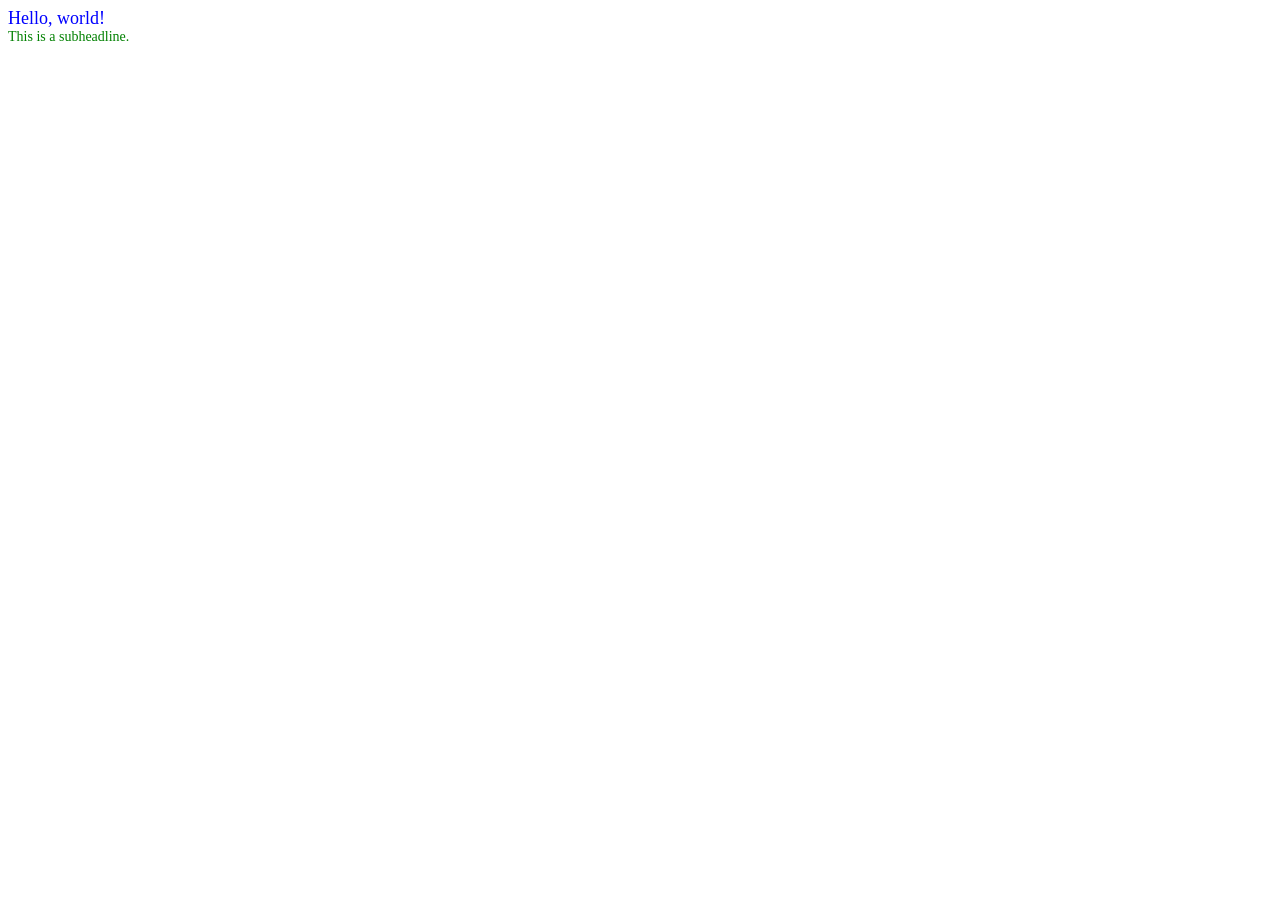
<file: css2-class-exercise/index.html>
<!DOCTYPE html> 
<html lang="en"></html>
<head>
    <meta charset="UTF-8">
    <meta name="viewport" content="width=device-width, initial-scale=1.0">
    <title> CSS Practice</title>
    <link rel="stylesheet" href="style.css">
</head>
<body>
    <div id="headline">
        Hello, world!
    </div>
    <div class="subhead">
        This is a subheadline.
    </div>
</body>
</html>
</file>
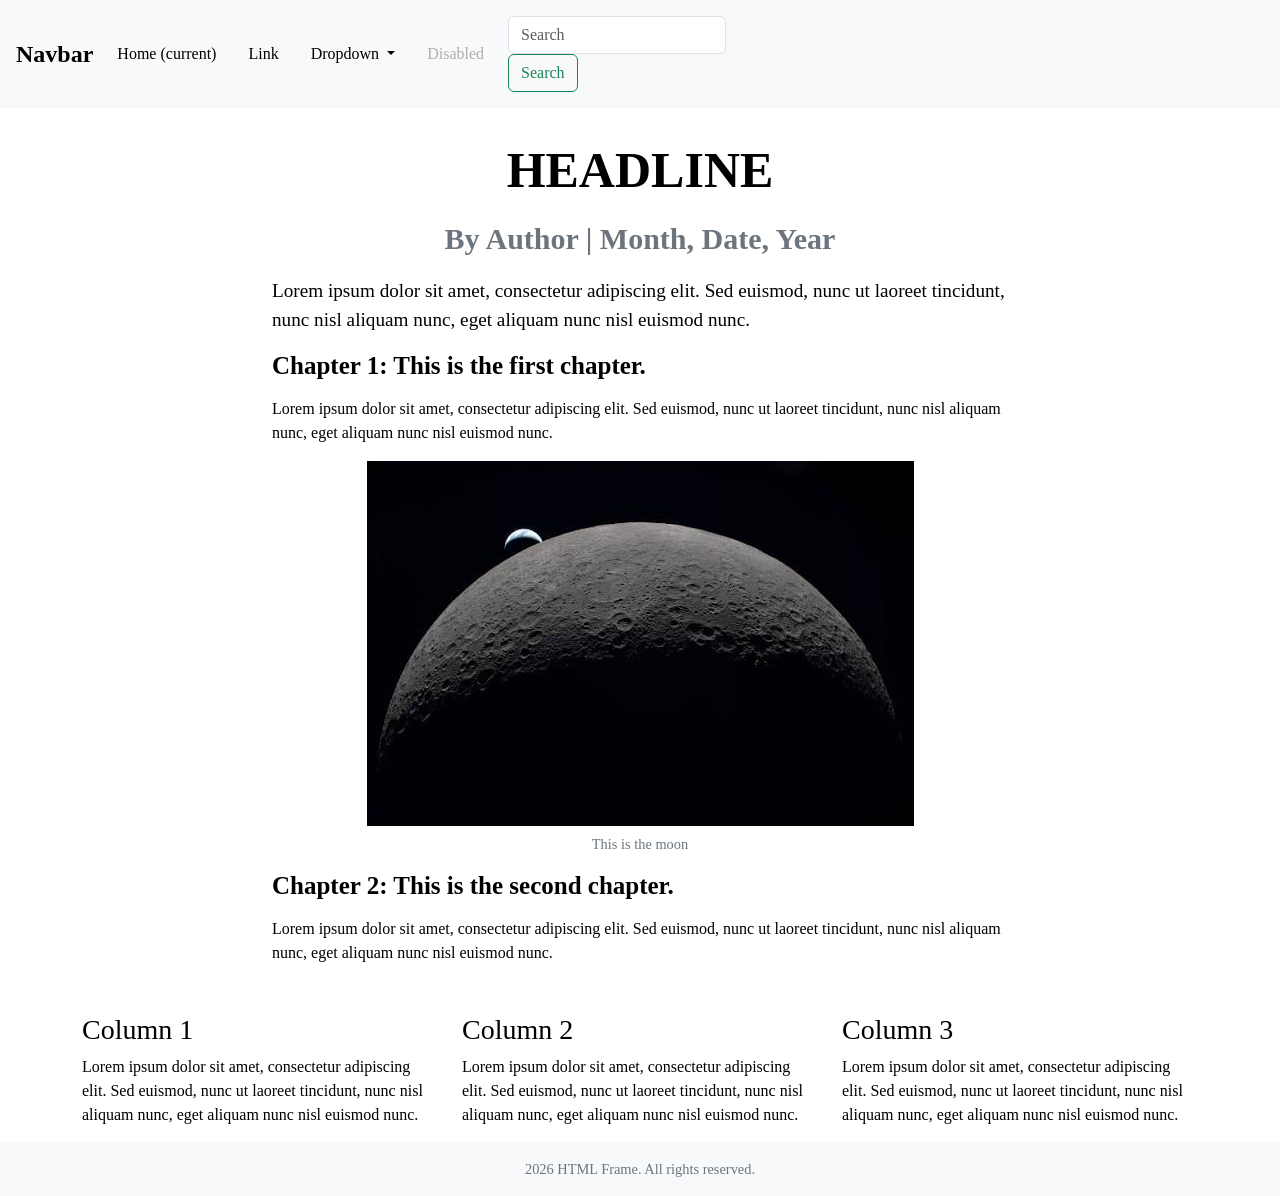
<file: html-frame/index.html>
<!doctype html>
<html lang="en">

<head>
    <meta charset="UTF-8">
    <meta name="viewport" content="width=device-width, initial-scale=1.0">
   
<!--title-->
    <title>HTML Frame</title>
    
<!--bootstrap-->
    <link href="https://cdn.jsdelivr.net/npm/bootstrap@5.3.3/dist/css/bootstrap.min.css" rel="stylesheet" integrity="sha384-QWTKZyjpPEjISv5WaRU9OFeRpok6YctnYmDr5pNlyT2bRjXh0JMhjY6hW+ALEwIH" crossorigin="anonymous">
    <script src="https://cdn.jsdelivr.net/npm/bootstrap@5.3.3/dist/js/bootstrap.bundle.min.js" integrity="sha384-YvpcrYf0tY3lHB60NNkmXc5s9fDVZLESaAA55NDzOxhy9GkcIdslK1eN7N6jIeHz" crossorigin="anonymous"></script>
    <link rel="stylesheet" href="https://cdn.jsdelivr.net/npm/bootstrap-icons@1.11.1/font/bootstrap-icons.css">

<!--fonts-->
    <link rel="preconnect" href="https://fonts.googleapis.com">
    <link rel="preconnect" href="https://fonts.gstatic.com" crossorigin>

 <!--css sheet-->
    <link rel="stylesheet" href="style.css">

</head>

<body>

<!--navbar-->
<nav class="navbar navbar-expand-lg navbar-light bg-light">
  <a class="navbar-brand" href="#">Navbar</a>
  <button class="navbar-toggler" type="button" data-toggle="collapse" data-target="#navbarSupportedContent" aria-controls="navbarSupportedContent" aria-expanded="false" aria-label="Toggle navigation">
    <span class="navbar-toggler-icon"></span>
  </button>

  <div class="collapse navbar-collapse" id="navbarSupportedContent">
    <ul class="navbar-nav mr-auto">
      <li class="nav-item active">
        <a class="nav-link" href="#">Home <span class="sr-only">(current)</span></a>
      </li>
      <li class="nav-item">
        <a class="nav-link" href="#">Link</a>
      </li>
      <li class="nav-item dropdown">
        <a class="nav-link dropdown-toggle" href="#" id="navbarDropdown" role="button" data-toggle="dropdown" aria-haspopup="true" aria-expanded="false">
          Dropdown
        </a>
        <div class="dropdown-menu" aria-labelledby="navbarDropdown">
          <a class="dropdown-item" href="#">Action</a>
          <a class="dropdown-item" href="#">Another action</a>
          <div class="dropdown-divider"></div>
          <a class="dropdown-item" href="#">Something else here</a>
        </div>
      </li>
      <li class="nav-item">
        <a class="nav-link disabled" href="#" tabindex="-1" aria-disabled="true">Disabled</a>
      </li>
    </ul>
    <form class="form-inline my-2 my-lg-0">
      <input class="form-control mr-sm-2" type="search" placeholder="Search" aria-label="Search">
      <button class="btn btn-outline-success my-2 my-sm-0" type="submit">Search</button>
    </form>
  </div>
</nav>

<!--hero image-->
    <div class="hero-image"></div>

    <div class="container story" id="story">

    <header class="header">
        <h1>Headline</h1>
    
<!--byline-->
        <p class="byline">By Author | Month, Date, Year</p>
    </header>

<!--intro-->
    <section class="intro">
        <p>Lorem ipsum dolor sit amet, consectetur adipiscing elit. Sed euismod, nunc ut laoreet tincidunt, nunc nisl aliquam nunc, eget aliquam nunc nisl euismod nunc.</p>
    
    </section> 

<!--chapter-->
    <section class="chapter">
        <h2>Chapter 1: This is the first chapter.</h2>
            <p>Lorem ipsum dolor sit amet, consectetur adipiscing elit. Sed euismod, nunc ut laoreet tincidunt, nunc nisl aliquam nunc, eget aliquam nunc nisl euismod nunc.</p>
    
<!--photo-->
        <figure>
            <img src="images.jpg" alt="The Moon" class="img-fluid">

        <figcaption>This is the moon</figcaption>

        </figure>

        </section>
    
    <section class="chapter">
        <h2>Chapter 2: This is the second chapter.</h2>
            <p>Lorem ipsum dolor sit amet, consectetur adipiscing elit. Sed euismod, nunc ut laoreet tincidunt, nunc nisl aliquam nunc, eget aliquam nunc nisl euismod nunc.</p>
    
        </section>
    </div>

<!--three-column-->
    <section class="three-column">
        <div class="container">
            <div class="row">
                <div class="col-md-4">
                    <h3>Column 1</h3>
                    <p>Lorem ipsum dolor sit amet, consectetur adipiscing elit. Sed euismod, nunc ut laoreet tincidunt, nunc nisl aliquam nunc, eget aliquam nunc nisl euismod nunc.</p>
                </div>
                <div class="col-md-4">
                    <h3>Column 2</h3>
                    <p>Lorem ipsum dolor sit amet, consectetur adipiscing elit. Sed euismod, nunc ut laoreet tincidunt, nunc nisl aliquam nunc, eget aliquam nunc nisl euismod nunc.</p>
                </div>
                <div class="col-md-4">
                    <h3>Column 3</h3>
                    <p>Lorem ipsum dolor sit amet, consectetur adipiscing elit. Sed euismod, nunc ut laoreet tincidunt, nunc nisl aliquam nunc, eget aliquam nunc nisl euismod nunc.</p>
                </div>
            </div>
        </div>
    </section>

<!--footer-->
    <footer class="footer bg-light text-center py-3">
        <p>2026 HTML Frame. All rights reserved.</p>
    </footer>

<!--jscripts-->
    <script src="https://code.jquery.com/jquery-3.5.1.slim.min.js" integrity="sha384-DfXdz2htPH0lsSSs5nCTpuj/zy4C+OGpamoFVy38MVBnE+IbbVYUew+OrCXaRkfj" crossorigin="anonymous"></script>
    <script src="https://cdn.jsdelivr.net/npm/popper.js@1.16.1/dist/umd/popper.min.js" integrity="sha384-9/reFTGAW83EW2RDu2S0VKaIzap3H66lZH81PoYlFhbGU+6BZp6G7niu735Sk7lN" crossorigin="anonymous"></script>
    <script src="https://cdn.jsdelivr.net/npm/bootstrap@4.5.3/dist/js/bootstrap.min.js" integrity="sha384-w1Q4orYjBQndcko6MimVbzY0tgp4pWB4lZ7lr30WKz0vr/aWKhXdBNmNb5D92v7s" crossorigin="anonymous"></script>

    <script src="https://code.jquery.com/jquery-3.5.1.slim.min.js"></script>
    <script src="https://cdn.jsdelivr.net/npm/popper.js@1.16.1/dist/umd/popper.min.js"></script>
    <script src="https://cdn.jsdelivr.net/npm/bootstrap@4.5.3/dist/js/bootstrap.min.js"></script>
</body>

</html>
</file>
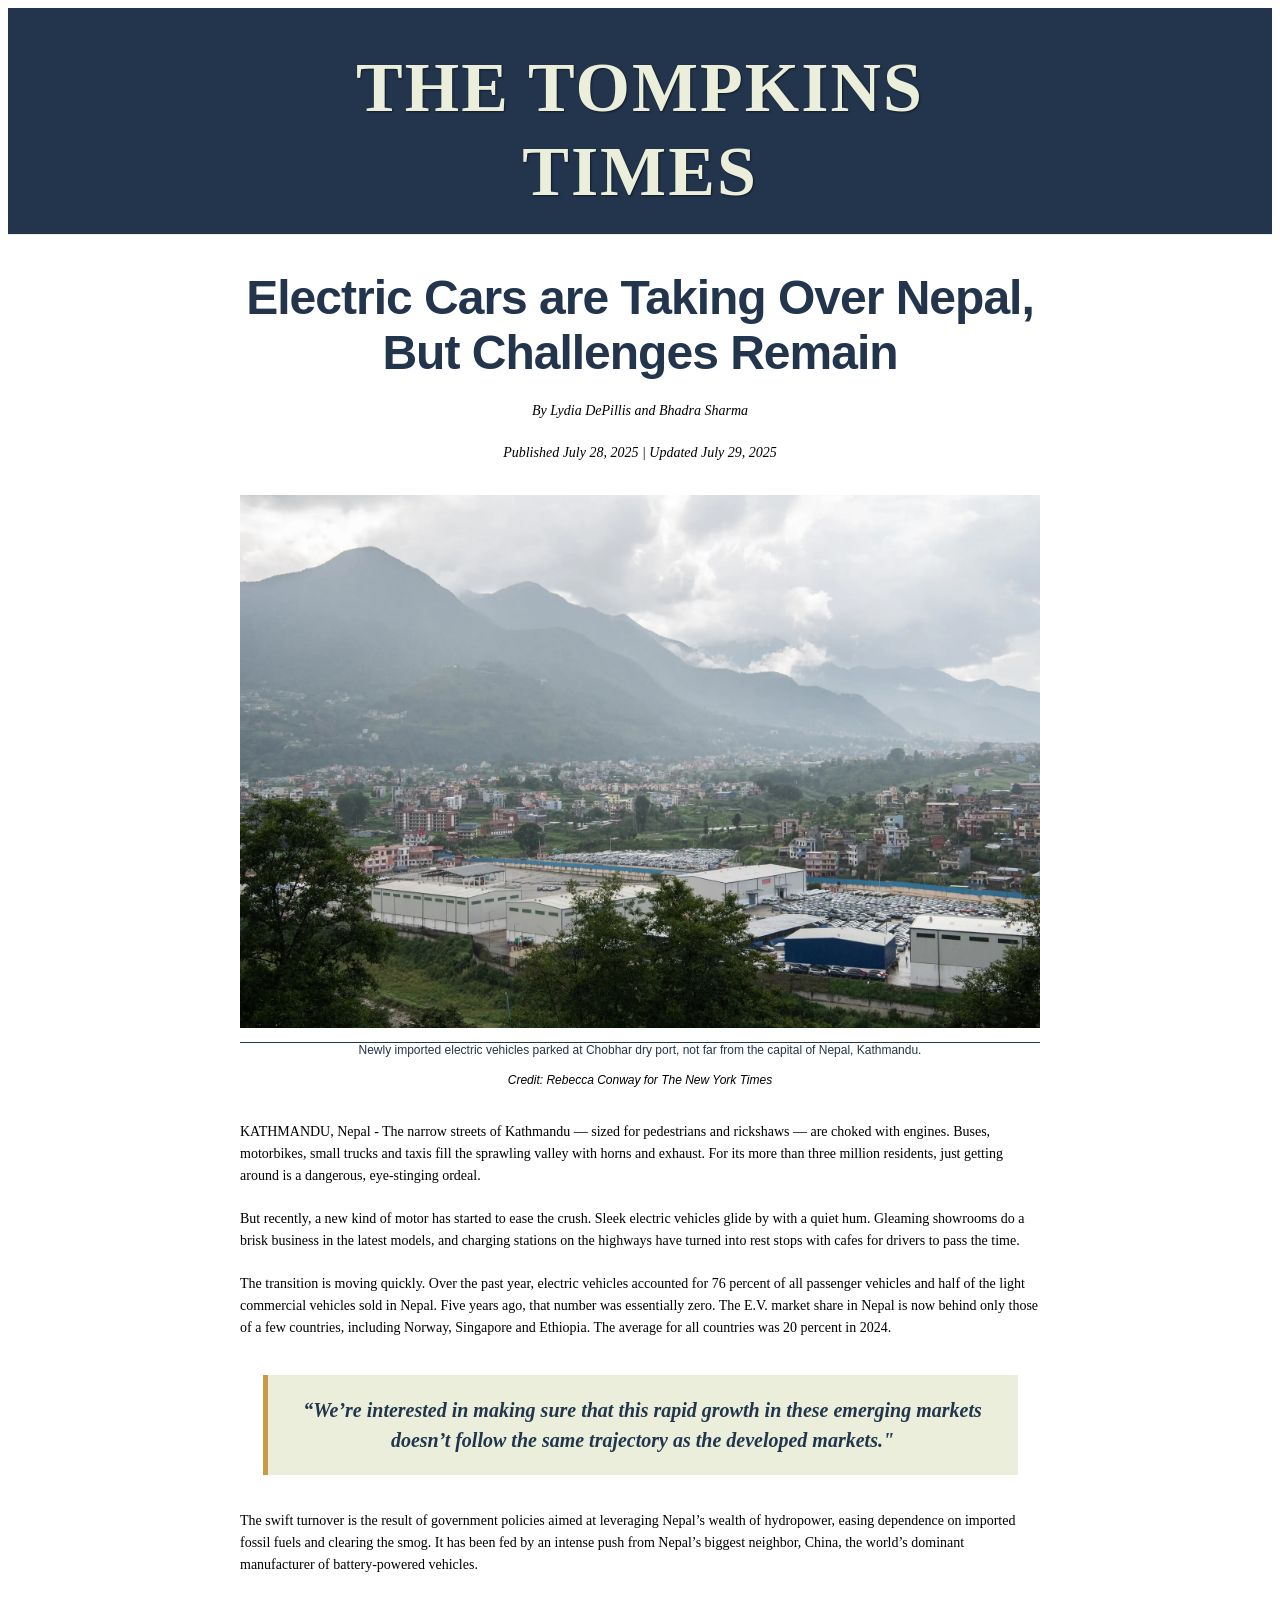
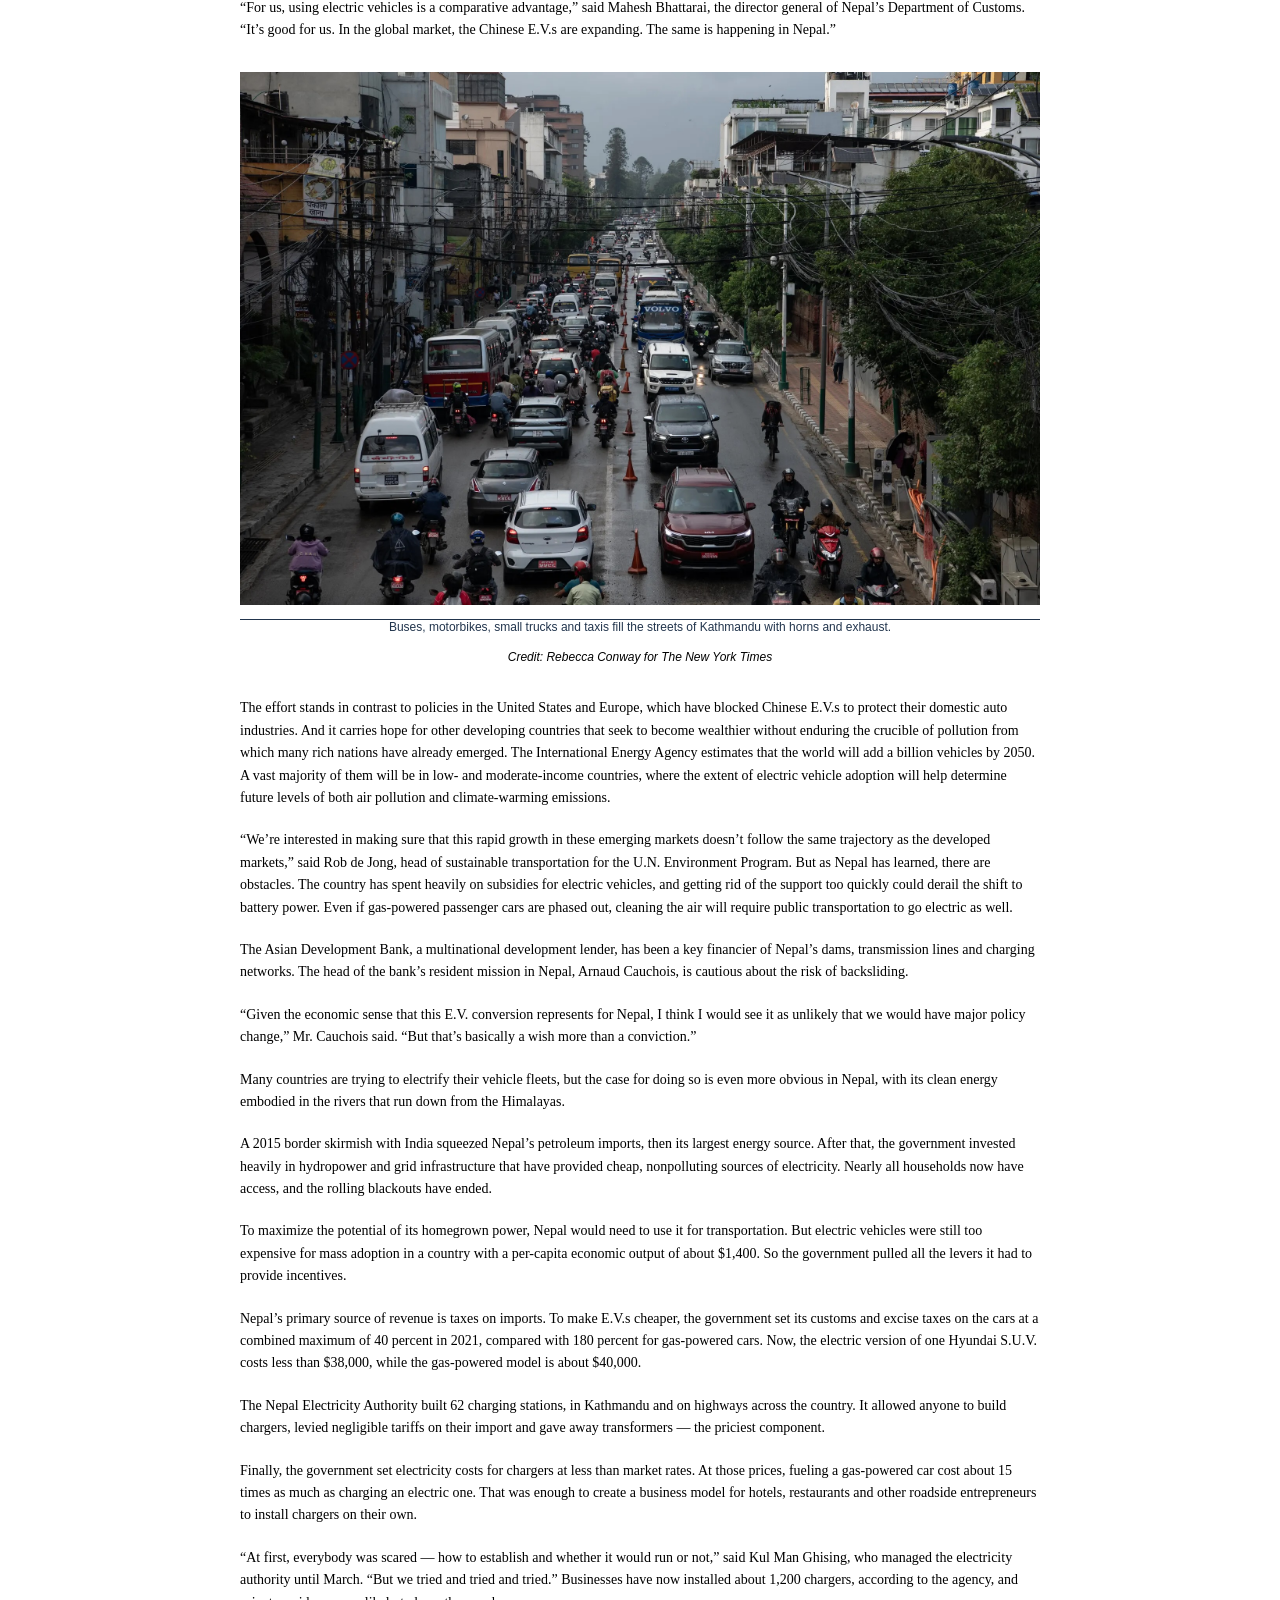
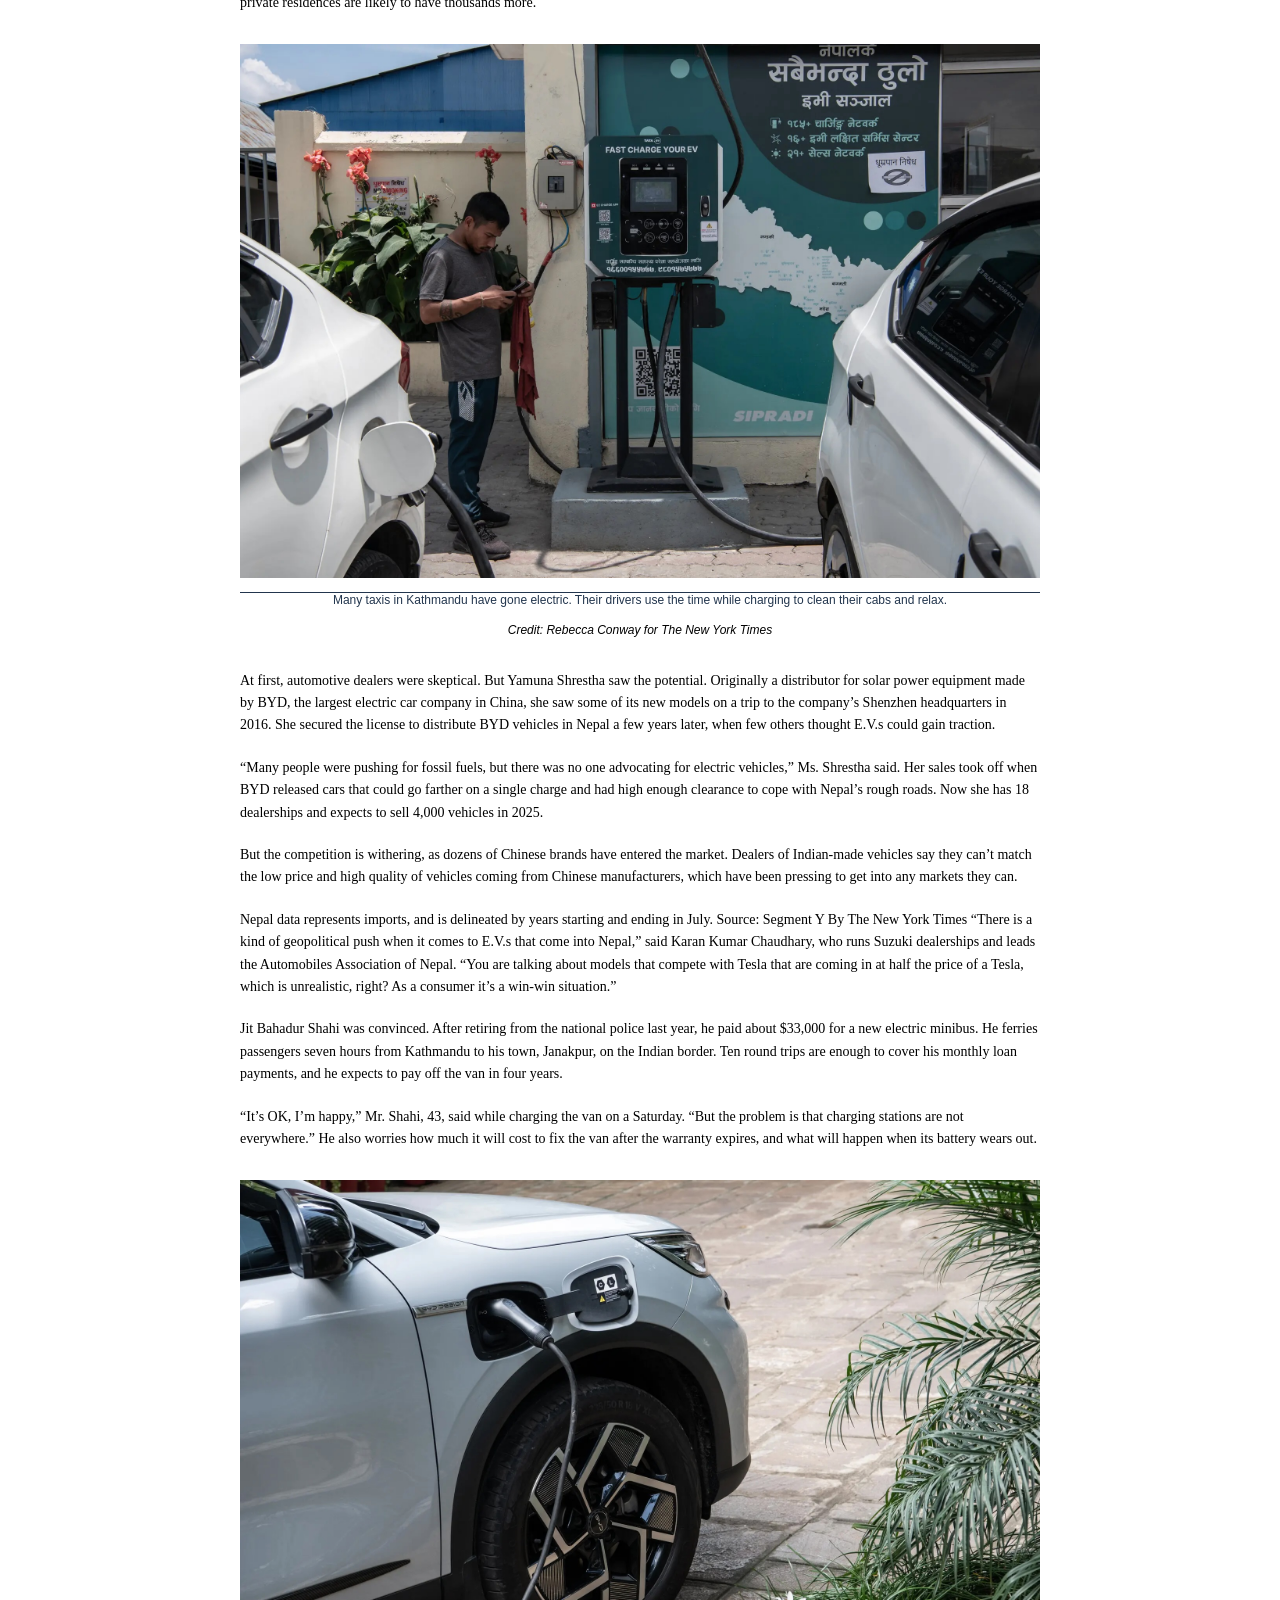
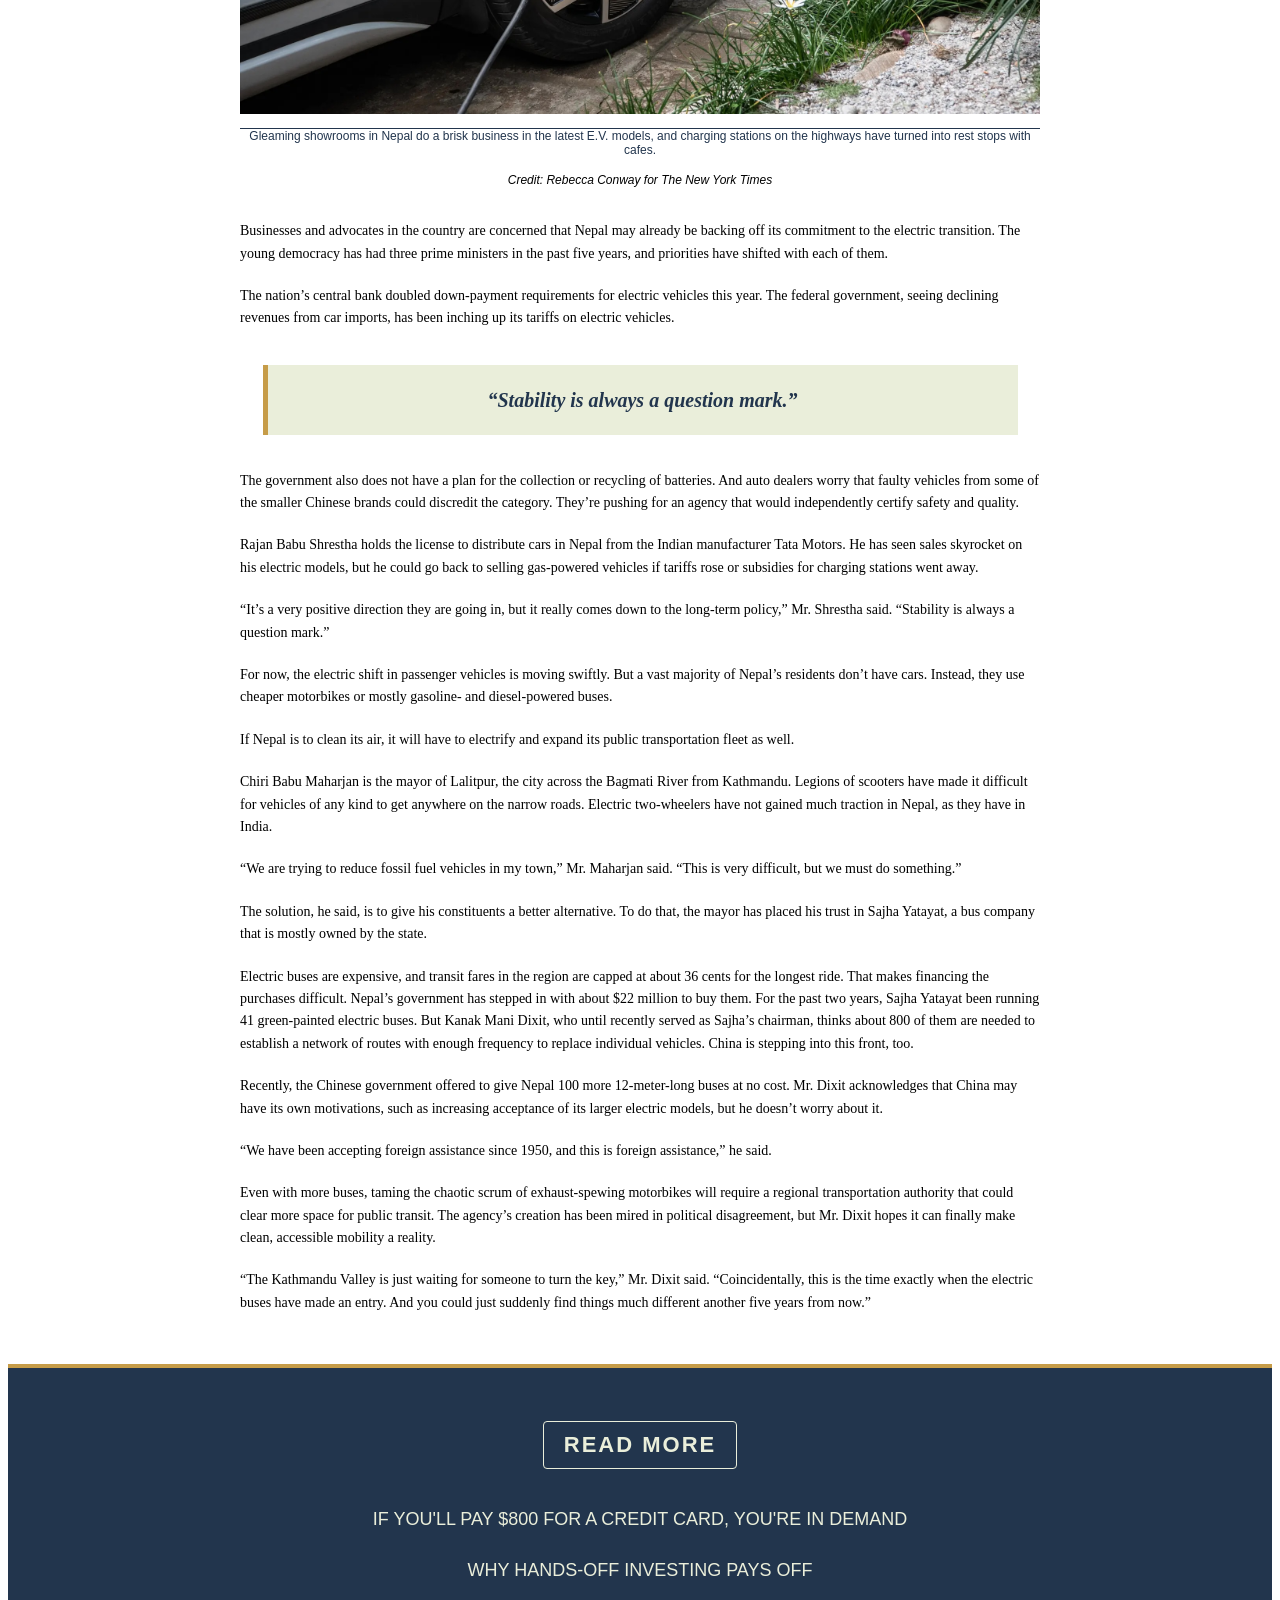
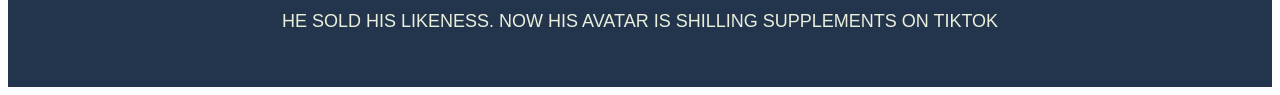
<file: midterm review/index.html>
<!doctype html>
<html lang="en">

    <head>
        <meta charset="utf-8">
        <meta name="viewport" content="width=device-width, initial-scale=1">
      
        <title>Electric Cars in Nepal</title>
        <meta name="author" content="Lydia DePillis and Bhadra Sharma">
   
        <link rel="stylesheet" href="style.css">
    </head>

    <body>
        <header class="masthead">
            <div class="publication-name">THE TOMPKINS TIMES</div>
        </header> 

        <h1>Electric Cars are Taking Over Nepal, But Challenges Remain</h1>

        <div id="byline">
            <p>By Lydia DePillis and Bhadra Sharma</p>
            <p>Published July 28, 2025 | Updated July 29, 2025</p>
        </div>

        <figure>
            <img src="iimages/image2.jpeg" alt="Warehouses with full parking lots in the foreground, mountains under gray clouds in the background and housing in between." width="600">
            <figcaption>Newly imported electric vehicles parked at Chobhar dry port, not far from the capital of Nepal, Kathmandu.</figcaption>
                <p class="photo-credit"> Credit: Rebecca Conway for The New York Times</p>
        </figure>



<p>KATHMANDU, Nepal - The narrow streets of Kathmandu — sized for pedestrians and rickshaws — are choked with engines. 
    Buses, motorbikes, small trucks and taxis fill the sprawling valley with horns and exhaust. 
    For its more than three million residents, just getting around is a dangerous, eye-stinging ordeal.</p>

<p>But recently, a new kind of motor has started to ease the crush. 
    Sleek electric vehicles glide by with a quiet hum. Gleaming showrooms do a brisk business in the latest models, and charging stations on the highways have turned into rest stops with cafes for drivers to pass the time.</p>

    
<p>The transition is moving quickly. 
    Over the past year, electric vehicles accounted for 76 percent of all passenger vehicles and half of the light commercial vehicles sold in Nepal. 
    Five years ago, that number was essentially zero. The E.V. market share in Nepal is now behind only those of a few countries, including Norway, Singapore and Ethiopia. The average for all countries was 20 percent in 2024.</p>

<blockquote>
    “We’re interested in making sure that this rapid growth in these emerging markets doesn’t follow the same trajectory as the developed markets."
</blockquote>



<p>The swift turnover is the result of government policies aimed at leveraging Nepal’s wealth of hydropower, easing dependence on imported fossil fuels and clearing the smog. 
    It has been fed by an intense push from Nepal’s biggest neighbor, China, the world’s dominant manufacturer of battery-powered vehicles.</p>


<p>“For us, using electric vehicles is a comparative advantage,” said Mahesh Bhattarai, the director general of Nepal’s Department of Customs. 
    “It’s good for us. In the global market, the Chinese E.V.s are expanding. The same is happening in Nepal.”</p>

<figure>
    <img src="iimages/image7.jpeg" alt="A view up a crowded two-way city street under an overcast sky." width="600">
    <figcaption>Buses, motorbikes, small trucks and taxis fill the streets of Kathmandu with horns and exhaust.</figcaption>
            <p class="photo-credit"> Credit: Rebecca Conway for The New York Times</p>

</figure>

<p>The effort stands in contrast to policies in the United States and Europe, which have blocked Chinese E.V.s to protect their domestic auto industries. 
    And it carries hope for other developing countries that seek to become wealthier without enduring the crucible of pollution from which many rich nations have already emerged.
    The International Energy Agency estimates that the world will add a billion vehicles by 2050. 
    A vast majority of them will be in low- and moderate-income countries, where the extent of electric vehicle adoption will help determine future levels of both air pollution and climate-warming emissions.</p>

<p>“We’re interested in making sure that this rapid growth in these emerging markets doesn’t follow the same trajectory as the developed markets,” said Rob de Jong, head of sustainable transportation for the U.N. Environment Program.
    But as Nepal has learned, there are obstacles. 
    The country has spent heavily on subsidies for electric vehicles, and getting rid of the support too quickly could derail the shift to battery power. 
    Even if gas-powered passenger cars are phased out, cleaning the air will require public transportation to go electric as well. </p>


<p>The Asian Development Bank, a multinational development lender, has been a key financier of Nepal’s dams, transmission lines and charging networks. 
    The head of the bank’s resident mission in Nepal, Arnaud Cauchois, is cautious about the risk of backsliding. </p>


<p>“Given the economic sense that this E.V. conversion represents for Nepal, I think I would see it as unlikely that we would have major policy change,” Mr. Cauchois said. 
    “But that’s basically a wish more than a conviction.”</p>


<p>Many countries are trying to electrify their vehicle fleets, but the case for doing so is even more obvious in Nepal, with its clean energy embodied in the rivers that run down from the Himalayas.</p>


<p>A 2015 border skirmish with India squeezed Nepal’s petroleum imports, then its largest energy source. 
    After that, the government invested heavily in hydropower and grid infrastructure that have provided cheap, nonpolluting sources of electricity. 
    Nearly all households now have access, and the rolling blackouts have ended. </p>


<p>To maximize the potential of its homegrown power, Nepal would need to use it for transportation. 
    But electric vehicles were still too expensive for mass adoption in a country with a per-capita economic output of about $1,400. 
    So the government pulled all the levers it had to provide incentives.</p>


<p>Nepal’s primary source of revenue is taxes on imports.
    To make E.V.s cheaper, the government set its customs and excise taxes on the cars at a combined maximum of 40 percent in 2021, compared with 180 percent for gas-powered cars. 
    Now, the electric version of one Hyundai S.U.V. costs less than $38,000, while the gas-powered model is about $40,000.</p>


<p>The Nepal Electricity Authority built 62 charging stations, in Kathmandu and on highways across the country. 
    It allowed anyone to build chargers, levied negligible tariffs on their import and gave away transformers — the priciest component.</p>


<p>Finally, the government set electricity costs for chargers at less than market rates. 
    At those prices, fueling a gas-powered car cost about 15 times as much as charging an electric one. 
    That was enough to create a business model for hotels, restaurants and other roadside entrepreneurs to install chargers on their own.</p>


<p>“At first, everybody was scared — how to establish and whether it would run or not,” said Kul Man Ghising, who managed the electricity authority until March. 
    “But we tried and tried and tried.” 
    Businesses have now installed about 1,200 chargers, according to the agency, and private residences are likely to have thousands more.</p>

<figure>
    <img src="iimages/image10.jpeg" alt="At a charging station, a man stands between two white vehicles in front of a beige building." width="600">
    <figcaption>Many taxis in Kathmandu have gone electric. Their drivers use the time while charging to clean their cabs and relax.</figcaption>
            <p class="photo-credit"> Credit: Rebecca Conway for The New York Times</p>

</figure>

<p>At first, automotive dealers were skeptical. But Yamuna Shrestha saw the potential.
    Originally a distributor for solar power equipment made by BYD, the largest electric car company in China, she saw some of its new models on a trip to the company’s Shenzhen headquarters in 2016. 
    She secured the license to distribute BYD vehicles in Nepal a few years later, when few others thought E.V.s could gain traction.</p>


<p>“Many people were pushing for fossil fuels, but there was no one advocating for electric vehicles,” Ms. Shrestha said. 
    Her sales took off when BYD released cars that could go farther on a single charge and had high enough clearance to cope with Nepal’s rough roads. 
    Now she has 18 dealerships and expects to sell 4,000 vehicles in 2025.</p>


<p>But the competition is withering, as dozens of Chinese brands have entered the market. 
    Dealers of Indian-made vehicles say they can’t match the low price and high quality of vehicles coming from Chinese manufacturers, which have been pressing to get into any markets they can.</p>

<p>Nepal data represents imports, and is delineated by years starting and ending in July. Source: Segment Y By The New York Times
“There is a kind of geopolitical push when it comes to E.V.s that come into Nepal,” said Karan Kumar Chaudhary, who runs Suzuki dealerships and leads the Automobiles Association of Nepal. 
“You are talking about models that compete with Tesla that are coming in at half the price of a Tesla, which is unrealistic, right? As a consumer it’s a win-win situation.” </p>


<p>Jit Bahadur Shahi was convinced. 
    After retiring from the national police last year, he paid about $33,000 for a new electric minibus. 
    He ferries passengers seven hours from Kathmandu to his town, Janakpur, on the Indian border. 
    Ten round trips are enough to cover his monthly loan payments, and he expects to pay off the van in four years.</p>


<p>“It’s OK, I’m happy,” Mr. Shahi, 43, said while charging the van on a Saturday. 
    “But the problem is that charging stations are not everywhere.” 
    He also worries how much it will cost to fix the van after the warranty expires, and what will happen when its battery wears out.</p>

<figure>
    <img src="iimages/image6.jpeg" alt="A charging cord attached to a white sport utility vehicle above the right front wheel." width="600">
    <figcaption>Gleaming showrooms in Nepal do a brisk business in the latest E.V. models, and charging stations on the highways have turned into rest stops with cafes.</figcaption>
            <p class="photo-credit"> Credit: Rebecca Conway for The New York Times</p>

</figure>

<p>Businesses and advocates in the country are concerned that Nepal may already be backing off its commitment to the electric transition. 
    The young democracy has had three prime ministers in the past five years, and priorities have shifted with each of them.</p>

<p>The nation’s central bank doubled down-payment requirements for electric vehicles this year. 
    The federal government, seeing declining revenues from car imports, has been inching up its tariffs on electric vehicles.</p>

<blockquote>
    “Stability is always a question mark.”
</blockquote>

<p>The government also does not have a plan for the collection or recycling of batteries. 
    And auto dealers worry that faulty vehicles from some of the smaller Chinese brands could discredit the category. 
    They’re pushing for an agency that would independently certify safety and quality.</p>

<p>Rajan Babu Shrestha holds the license to distribute cars in Nepal from the Indian manufacturer Tata Motors. 
    He has seen sales skyrocket on his electric models, but he could go back to selling gas-powered vehicles if tariffs rose or subsidies for charging stations went away.</p>

<p>“It’s a very positive direction they are going in, but it really comes down to the long-term policy,” Mr. Shrestha said.
    “Stability is always a question mark.” </p>


<p>For now, the electric shift in passenger vehicles is moving swiftly. 
    But a vast majority of Nepal’s residents don’t have cars. 
    Instead, they use cheaper motorbikes or mostly gasoline- and diesel-powered buses.</p>

<p>If Nepal is to clean its air, it will have to electrify and expand its public transportation fleet as well.</p>

<p>Chiri Babu Maharjan is the mayor of Lalitpur, the city across the Bagmati River from Kathmandu. 
    Legions of scooters have made it difficult for vehicles of any kind to get anywhere on the narrow roads. 
    Electric two-wheelers have not gained much traction in Nepal, as they have in India. </p>


<p>“We are trying to reduce fossil fuel vehicles in my town,” Mr. Maharjan said. 
    “This is very difficult, but we must do something.”</p>

<p>The solution, he said, is to give his constituents a better alternative. 
    To do that, the mayor has placed his trust in Sajha Yatayat, a bus company that is mostly owned by the state.</p>

<p>Electric buses are expensive, and transit fares in the region are capped at about 36 cents for the longest ride. 
    That makes financing the purchases difficult. 
    Nepal’s government has stepped in with about $22 million to buy them. 
    For the past two years, Sajha Yatayat been running 41 green-painted electric buses.
    But Kanak Mani Dixit, who until recently served as Sajha’s chairman, thinks about 800 of them are needed to establish a network of routes with enough frequency to replace individual vehicles.
    China is stepping into this front, too. </p>

<p>Recently, the Chinese government offered to give Nepal 100 more 12-meter-long buses at no cost. 
    Mr. Dixit acknowledges that China may have its own motivations, such as increasing acceptance of its larger electric models, but he doesn’t worry about it.</p>

<p>“We have been accepting foreign assistance since 1950, and this is foreign assistance,” he said.</p>


<p>Even with more buses, taming the chaotic scrum of exhaust-spewing motorbikes will require a regional transportation authority that could clear more space for public transit. 
    The agency’s creation has been mired in political disagreement, but Mr. Dixit hopes it can finally make clean, accessible mobility a reality.</p>


<p>“The Kathmandu Valley is just waiting for someone to turn the key,” Mr. Dixit said. 
    “Coincidentally, this is the time exactly when the electric buses have made an entry. 
    And you could just suddenly find things much different another five years from now.”</p>

        <section class="read-more">
            <h2>Read More</h2>
            <ul>
                <li><a href="https://www.nytimes.com/2025/08/17/business/airlines-credit-cards-loyalty.html">If You'll Pay $800 for a Credit Card, You're in Demand</a></li>
                <li><a href="https://www.nytimes.com/2025/08/15/business/investing-fund-returns-interfere.html">Why Hands-Off Investing Pays Off</a></li>
                <li><a href="https://www.nytimes.com/2025/08/17/business/tiktok-ai-avatars.html">He Sold His Likeness. Now His Avatar Is Shilling Supplements on TikTok</a></li>
            </ul>    
        </section>
    </body>
</html>
</file>
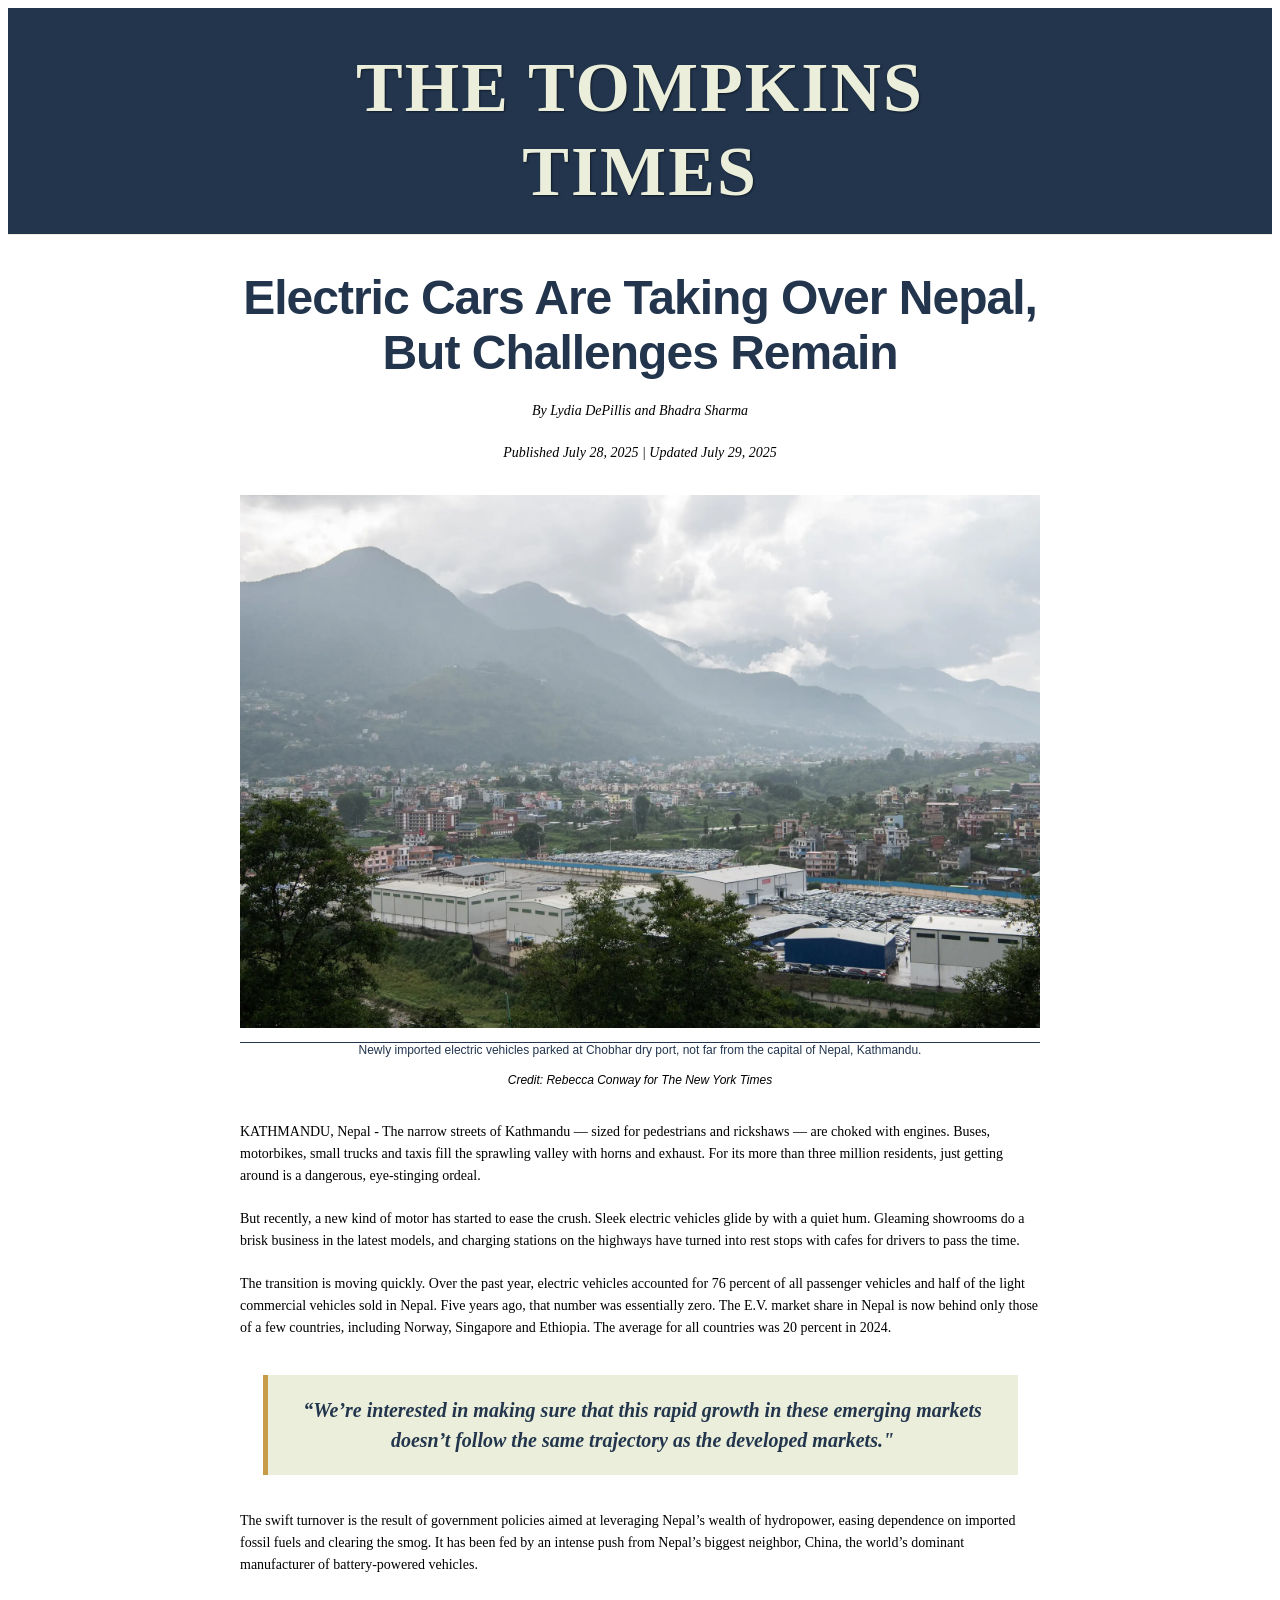
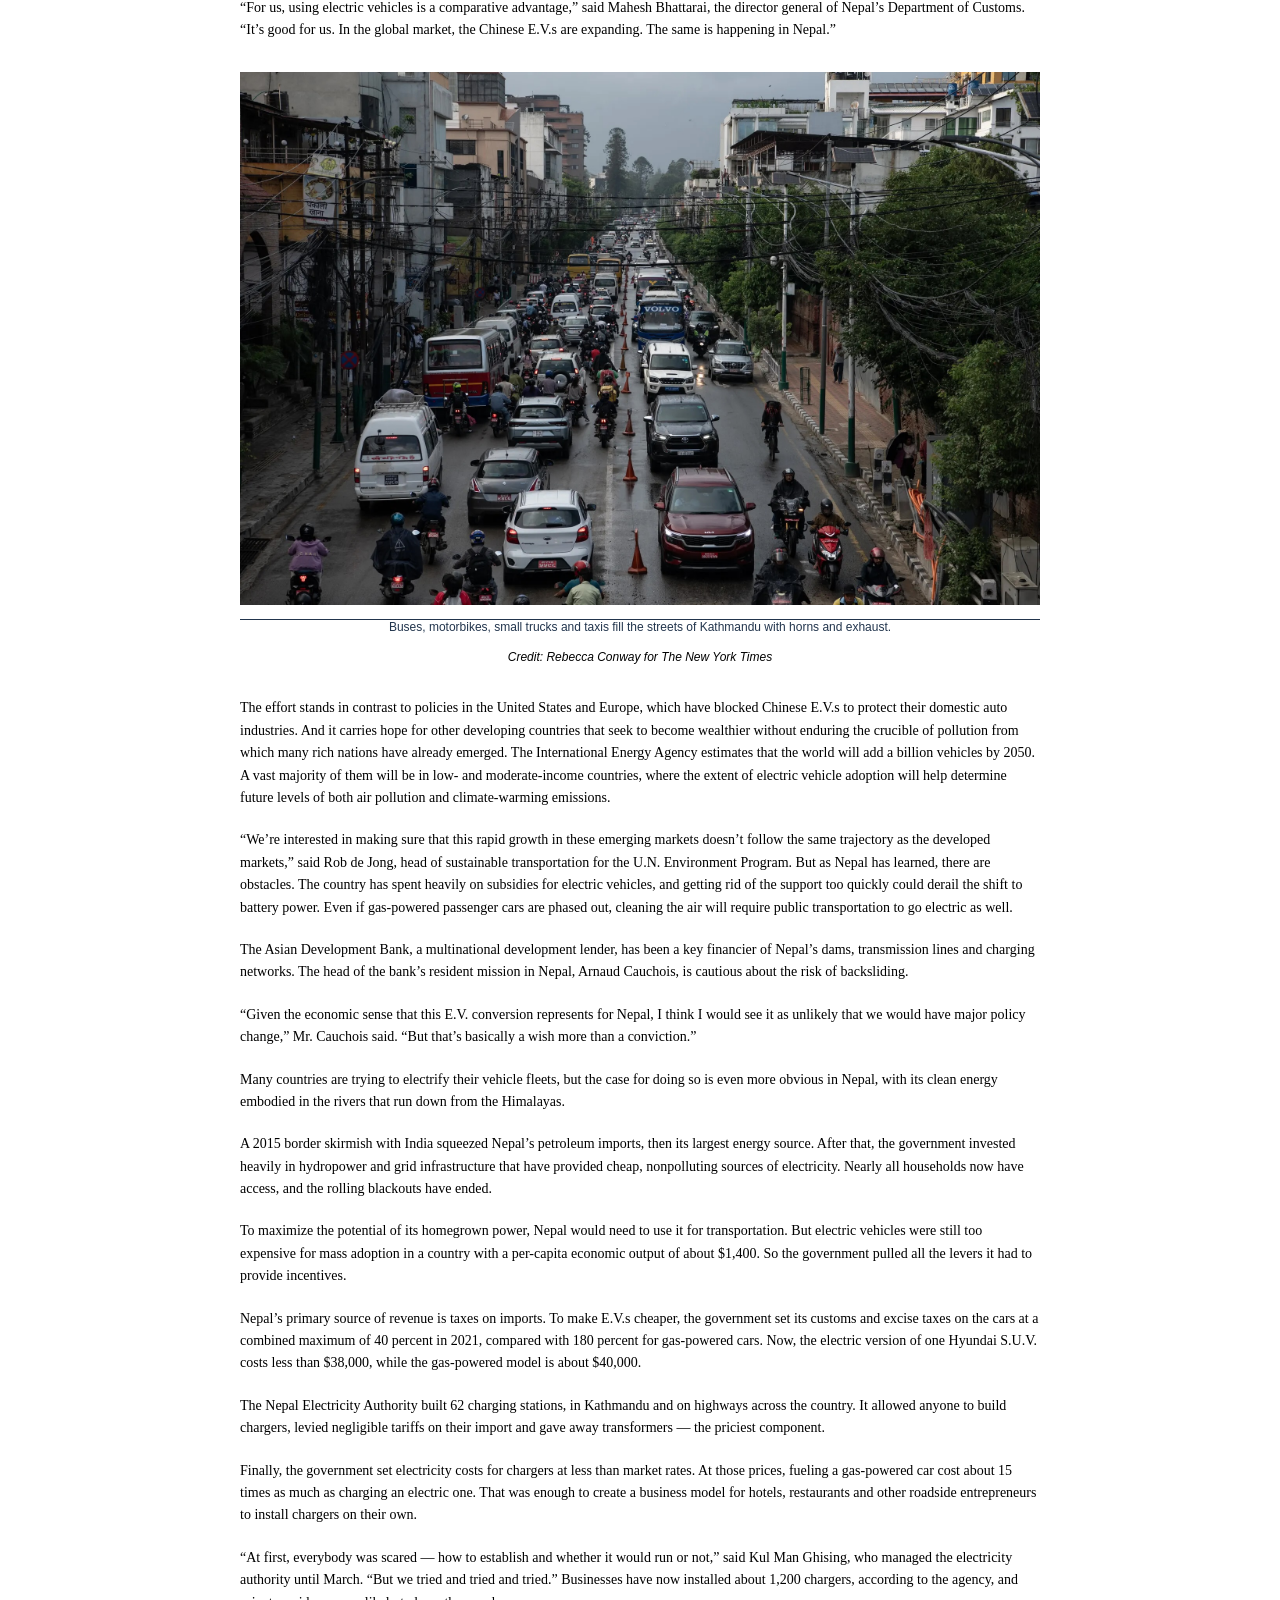
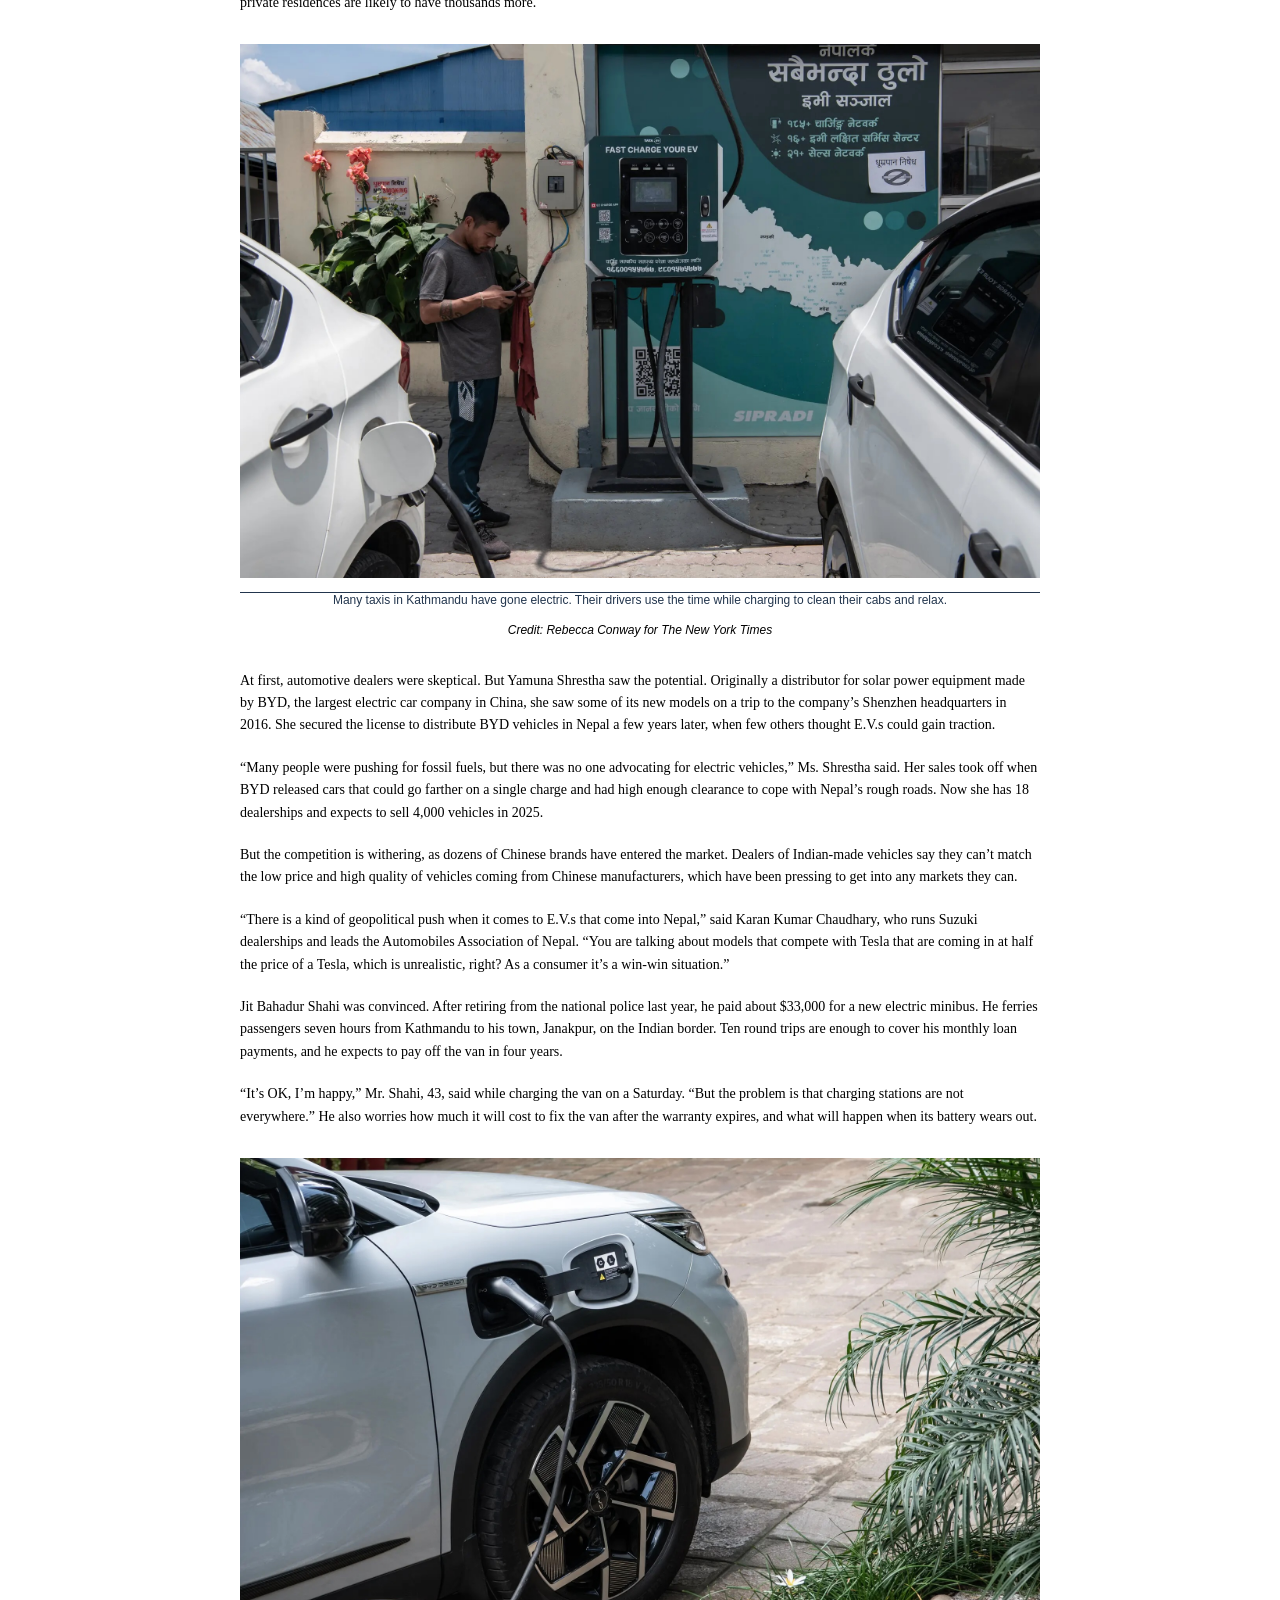
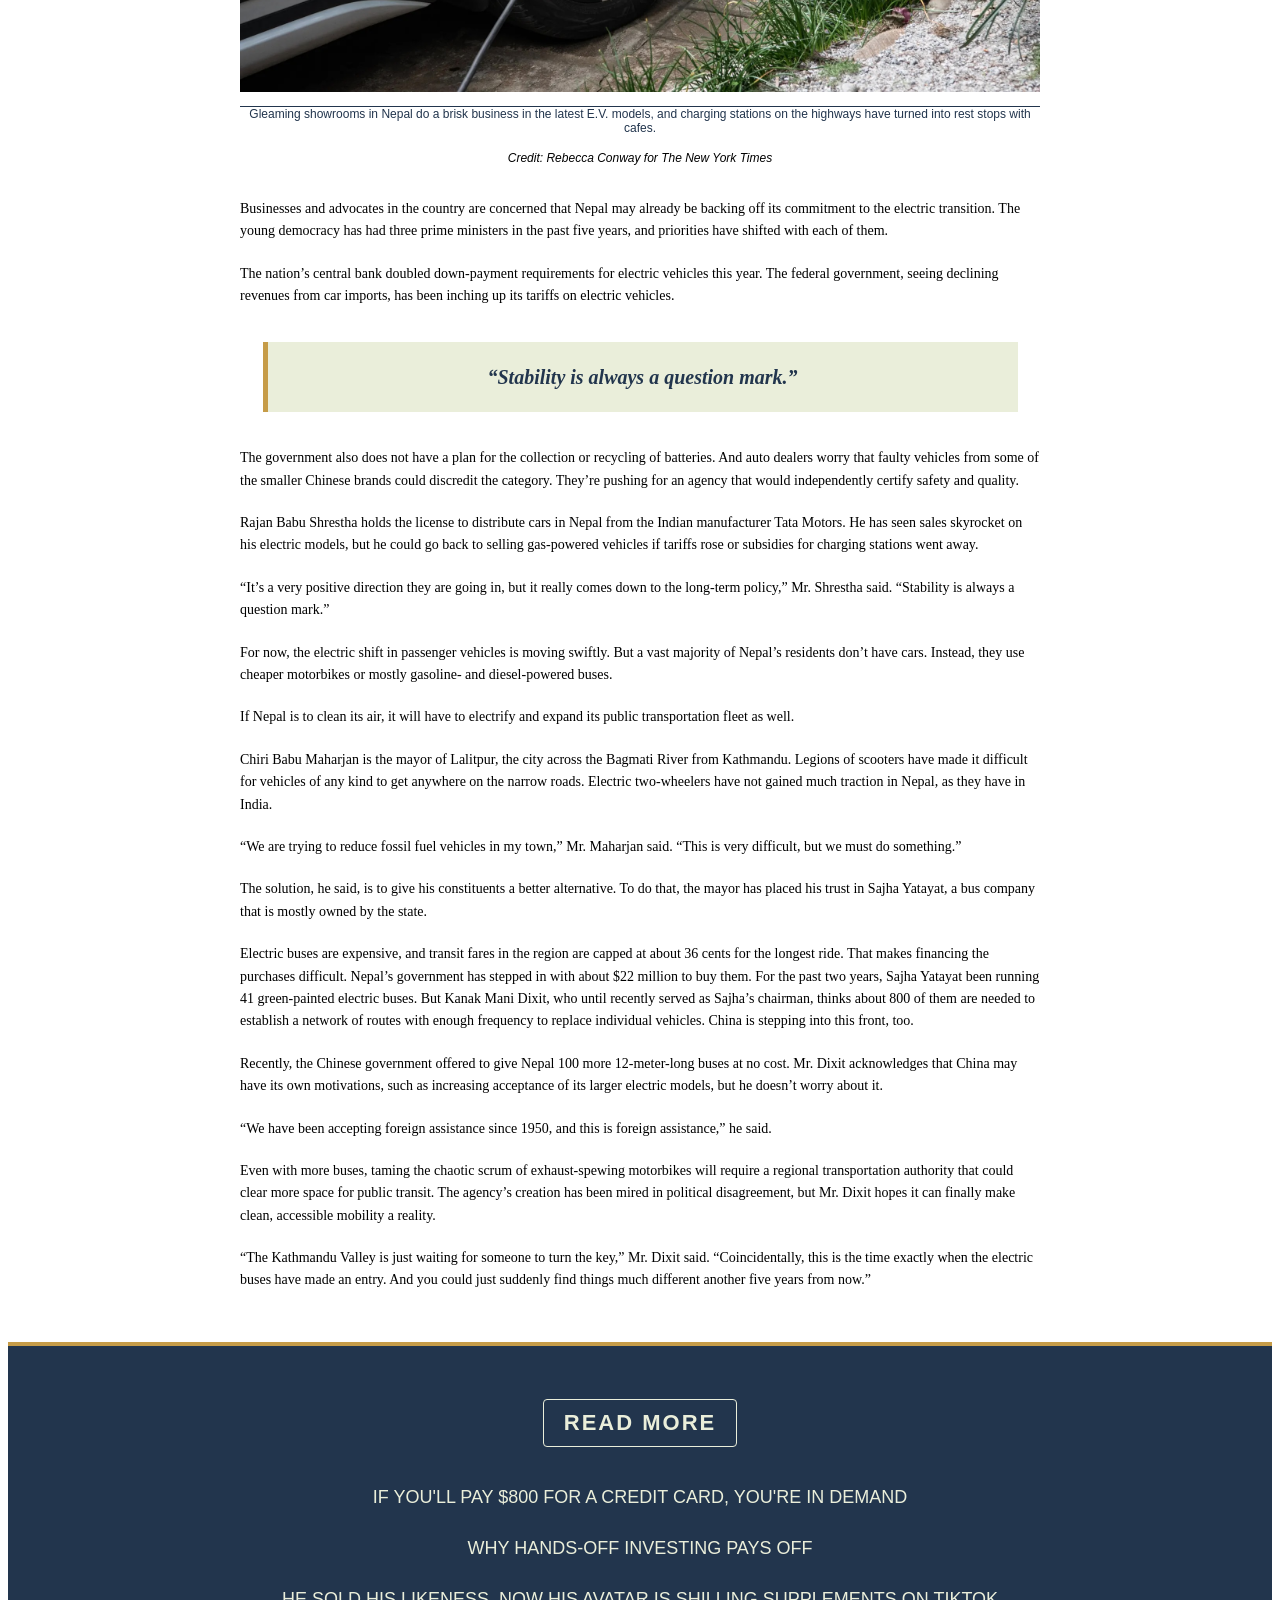
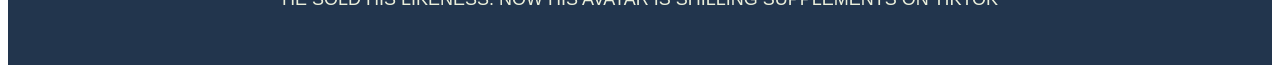
<file: midterm-review/index.html>
<!doctype html>
<html lang="en">

    <head>
        <meta charset="utf-8">
        <meta name="viewport" content="width=device-width, initial-scale=1">
      
        <title>Electric Cars in Nepal</title>
        <meta name="author" content="Lydia DePillis and Bhadra Sharma">
   
        <link rel="stylesheet" href="style.css">
    </head>

    <body>
        <header class="masthead">
            <div class="publication-name">THE TOMPKINS TIMES</div>
        </header> 

        <h1>Electric Cars Are Taking Over Nepal, But Challenges Remain</h1>

        <div id="byline">
            <p>By Lydia DePillis and Bhadra Sharma</p>
            <p>Published July 28, 2025 | Updated July 29, 2025</p>
        </div>

        <figure>
            <img src="iimages/image2.jpeg" alt="Warehouses with full parking lots in the foreground, mountains under gray clouds in the background and housing in between." width="600">
            <figcaption>Newly imported electric vehicles parked at Chobhar dry port, not far from the capital of Nepal, Kathmandu.</figcaption>
                <p class="photo-credit"> Credit: Rebecca Conway for The New York Times</p>
        </figure>



<p>KATHMANDU, Nepal - The narrow streets of Kathmandu — sized for pedestrians and rickshaws — are choked with engines. 
    Buses, motorbikes, small trucks and taxis fill the sprawling valley with horns and exhaust. 
    For its more than three million residents, just getting around is a dangerous, eye-stinging ordeal.</p>

<p>But recently, a new kind of motor has started to ease the crush. 
    Sleek electric vehicles glide by with a quiet hum. Gleaming showrooms do a brisk business in the latest models, and charging stations on the highways have turned into rest stops with cafes for drivers to pass the time.</p>

    
<p>The transition is moving quickly. 
    Over the past year, electric vehicles accounted for 76 percent of all passenger vehicles and half of the light commercial vehicles sold in Nepal. 
    Five years ago, that number was essentially zero. The E.V. market share in Nepal is now behind only those of a few countries, including Norway, Singapore and Ethiopia. The average for all countries was 20 percent in 2024.</p>

<blockquote>
    “We’re interested in making sure that this rapid growth in these emerging markets doesn’t follow the same trajectory as the developed markets."
</blockquote>



<p>The swift turnover is the result of government policies aimed at leveraging Nepal’s wealth of hydropower, easing dependence on imported fossil fuels and clearing the smog. 
    It has been fed by an intense push from Nepal’s biggest neighbor, China, the world’s dominant manufacturer of battery-powered vehicles.</p>


<p>“For us, using electric vehicles is a comparative advantage,” said Mahesh Bhattarai, the director general of Nepal’s Department of Customs. 
    “It’s good for us. In the global market, the Chinese E.V.s are expanding. The same is happening in Nepal.”</p>

<figure>
    <img src="iimages/image7.jpeg" alt="A view up a crowded two-way city street under an overcast sky." width="600">
    <figcaption>Buses, motorbikes, small trucks and taxis fill the streets of Kathmandu with horns and exhaust.</figcaption>
            <p class="photo-credit"> Credit: Rebecca Conway for The New York Times</p>

</figure>

<p>The effort stands in contrast to policies in the United States and Europe, which have blocked Chinese E.V.s to protect their domestic auto industries. 
    And it carries hope for other developing countries that seek to become wealthier without enduring the crucible of pollution from which many rich nations have already emerged.
    The International Energy Agency estimates that the world will add a billion vehicles by 2050. 
    A vast majority of them will be in low- and moderate-income countries, where the extent of electric vehicle adoption will help determine future levels of both air pollution and climate-warming emissions.</p>

<p>“We’re interested in making sure that this rapid growth in these emerging markets doesn’t follow the same trajectory as the developed markets,” said Rob de Jong, head of sustainable transportation for the U.N. Environment Program.
    But as Nepal has learned, there are obstacles. 
    The country has spent heavily on subsidies for electric vehicles, and getting rid of the support too quickly could derail the shift to battery power. 
    Even if gas-powered passenger cars are phased out, cleaning the air will require public transportation to go electric as well. </p>


<p>The Asian Development Bank, a multinational development lender, has been a key financier of Nepal’s dams, transmission lines and charging networks. 
    The head of the bank’s resident mission in Nepal, Arnaud Cauchois, is cautious about the risk of backsliding. </p>


<p>“Given the economic sense that this E.V. conversion represents for Nepal, I think I would see it as unlikely that we would have major policy change,” Mr. Cauchois said. 
    “But that’s basically a wish more than a conviction.”</p>


<p>Many countries are trying to electrify their vehicle fleets, but the case for doing so is even more obvious in Nepal, with its clean energy embodied in the rivers that run down from the Himalayas.</p>


<p>A 2015 border skirmish with India squeezed Nepal’s petroleum imports, then its largest energy source. 
    After that, the government invested heavily in hydropower and grid infrastructure that have provided cheap, nonpolluting sources of electricity. 
    Nearly all households now have access, and the rolling blackouts have ended. </p>


<p>To maximize the potential of its homegrown power, Nepal would need to use it for transportation. 
    But electric vehicles were still too expensive for mass adoption in a country with a per-capita economic output of about $1,400. 
    So the government pulled all the levers it had to provide incentives.</p>


<p>Nepal’s primary source of revenue is taxes on imports.
    To make E.V.s cheaper, the government set its customs and excise taxes on the cars at a combined maximum of 40 percent in 2021, compared with 180 percent for gas-powered cars. 
    Now, the electric version of one Hyundai S.U.V. costs less than $38,000, while the gas-powered model is about $40,000.</p>


<p>The Nepal Electricity Authority built 62 charging stations, in Kathmandu and on highways across the country. 
    It allowed anyone to build chargers, levied negligible tariffs on their import and gave away transformers — the priciest component.</p>


<p>Finally, the government set electricity costs for chargers at less than market rates. 
    At those prices, fueling a gas-powered car cost about 15 times as much as charging an electric one. 
    That was enough to create a business model for hotels, restaurants and other roadside entrepreneurs to install chargers on their own.</p>


<p>“At first, everybody was scared — how to establish and whether it would run or not,” said Kul Man Ghising, who managed the electricity authority until March. 
    “But we tried and tried and tried.” 
    Businesses have now installed about 1,200 chargers, according to the agency, and private residences are likely to have thousands more.</p>

<figure>
    <img src="iimages/image10.jpeg" alt="At a charging station, a man stands between two white vehicles in front of a beige building." width="600">
    <figcaption>Many taxis in Kathmandu have gone electric. Their drivers use the time while charging to clean their cabs and relax.</figcaption>
            <p class="photo-credit"> Credit: Rebecca Conway for The New York Times</p>

</figure>

<p>At first, automotive dealers were skeptical. But Yamuna Shrestha saw the potential.
    Originally a distributor for solar power equipment made by BYD, the largest electric car company in China, she saw some of its new models on a trip to the company’s Shenzhen headquarters in 2016. 
    She secured the license to distribute BYD vehicles in Nepal a few years later, when few others thought E.V.s could gain traction.</p>


<p>“Many people were pushing for fossil fuels, but there was no one advocating for electric vehicles,” Ms. Shrestha said. 
    Her sales took off when BYD released cars that could go farther on a single charge and had high enough clearance to cope with Nepal’s rough roads. 
    Now she has 18 dealerships and expects to sell 4,000 vehicles in 2025.</p>


<p>But the competition is withering, as dozens of Chinese brands have entered the market. 
    Dealers of Indian-made vehicles say they can’t match the low price and high quality of vehicles coming from Chinese manufacturers, which have been pressing to get into any markets they can.</p>

<p>“There is a kind of geopolitical push when it comes to E.V.s that come into Nepal,” said Karan Kumar Chaudhary, who runs Suzuki dealerships and leads the Automobiles Association of Nepal. 
“You are talking about models that compete with Tesla that are coming in at half the price of a Tesla, which is unrealistic, right? As a consumer it’s a win-win situation.” </p>


<p>Jit Bahadur Shahi was convinced. 
    After retiring from the national police last year, he paid about $33,000 for a new electric minibus. 
    He ferries passengers seven hours from Kathmandu to his town, Janakpur, on the Indian border. 
    Ten round trips are enough to cover his monthly loan payments, and he expects to pay off the van in four years.</p>


<p>“It’s OK, I’m happy,” Mr. Shahi, 43, said while charging the van on a Saturday. 
    “But the problem is that charging stations are not everywhere.” 
    He also worries how much it will cost to fix the van after the warranty expires, and what will happen when its battery wears out.</p>

<figure>
    <img src="iimages/image6.jpeg" alt="A charging cord attached to a white sport utility vehicle above the right front wheel." width="600">
    <figcaption>Gleaming showrooms in Nepal do a brisk business in the latest E.V. models, and charging stations on the highways have turned into rest stops with cafes.</figcaption>
            <p class="photo-credit"> Credit: Rebecca Conway for The New York Times</p>

</figure>

<p>Businesses and advocates in the country are concerned that Nepal may already be backing off its commitment to the electric transition. 
    The young democracy has had three prime ministers in the past five years, and priorities have shifted with each of them.</p>

<p>The nation’s central bank doubled down-payment requirements for electric vehicles this year. 
    The federal government, seeing declining revenues from car imports, has been inching up its tariffs on electric vehicles.</p>

<blockquote>
    “Stability is always a question mark.”
</blockquote>

<p>The government also does not have a plan for the collection or recycling of batteries. 
    And auto dealers worry that faulty vehicles from some of the smaller Chinese brands could discredit the category. 
    They’re pushing for an agency that would independently certify safety and quality.</p>

<p>Rajan Babu Shrestha holds the license to distribute cars in Nepal from the Indian manufacturer Tata Motors. 
    He has seen sales skyrocket on his electric models, but he could go back to selling gas-powered vehicles if tariffs rose or subsidies for charging stations went away.</p>

<p>“It’s a very positive direction they are going in, but it really comes down to the long-term policy,” Mr. Shrestha said.
    “Stability is always a question mark.” </p>


<p>For now, the electric shift in passenger vehicles is moving swiftly. 
    But a vast majority of Nepal’s residents don’t have cars. 
    Instead, they use cheaper motorbikes or mostly gasoline- and diesel-powered buses.</p>

<p>If Nepal is to clean its air, it will have to electrify and expand its public transportation fleet as well.</p>

<p>Chiri Babu Maharjan is the mayor of Lalitpur, the city across the Bagmati River from Kathmandu. 
    Legions of scooters have made it difficult for vehicles of any kind to get anywhere on the narrow roads. 
    Electric two-wheelers have not gained much traction in Nepal, as they have in India. </p>


<p>“We are trying to reduce fossil fuel vehicles in my town,” Mr. Maharjan said. 
    “This is very difficult, but we must do something.”</p>

<p>The solution, he said, is to give his constituents a better alternative. 
    To do that, the mayor has placed his trust in Sajha Yatayat, a bus company that is mostly owned by the state.</p>

<p>Electric buses are expensive, and transit fares in the region are capped at about 36 cents for the longest ride. 
    That makes financing the purchases difficult. 
    Nepal’s government has stepped in with about $22 million to buy them. 
    For the past two years, Sajha Yatayat been running 41 green-painted electric buses.
    But Kanak Mani Dixit, who until recently served as Sajha’s chairman, thinks about 800 of them are needed to establish a network of routes with enough frequency to replace individual vehicles.
    China is stepping into this front, too. </p>

<p>Recently, the Chinese government offered to give Nepal 100 more 12-meter-long buses at no cost. 
    Mr. Dixit acknowledges that China may have its own motivations, such as increasing acceptance of its larger electric models, but he doesn’t worry about it.</p>

<p>“We have been accepting foreign assistance since 1950, and this is foreign assistance,” he said.</p>


<p>Even with more buses, taming the chaotic scrum of exhaust-spewing motorbikes will require a regional transportation authority that could clear more space for public transit. 
    The agency’s creation has been mired in political disagreement, but Mr. Dixit hopes it can finally make clean, accessible mobility a reality.</p>


<p>“The Kathmandu Valley is just waiting for someone to turn the key,” Mr. Dixit said. 
    “Coincidentally, this is the time exactly when the electric buses have made an entry. 
    And you could just suddenly find things much different another five years from now.”</p>

        <section class="read-more">
            <h2>Read More</h2>
            <ul>
                <li><a href="https://www.nytimes.com/2025/08/17/business/airlines-credit-cards-loyalty.html">If You'll Pay $800 for a Credit Card, You're in Demand</a></li>
                <li><a href="https://www.nytimes.com/2025/08/15/business/investing-fund-returns-interfere.html">Why Hands-Off Investing Pays Off</a></li>
                <li><a href="https://www.nytimes.com/2025/08/17/business/tiktok-ai-avatars.html">He Sold His Likeness. Now His Avatar Is Shilling Supplements on TikTok</a></li>
            </ul>    
        </section>
    </body>
</html>
</file>
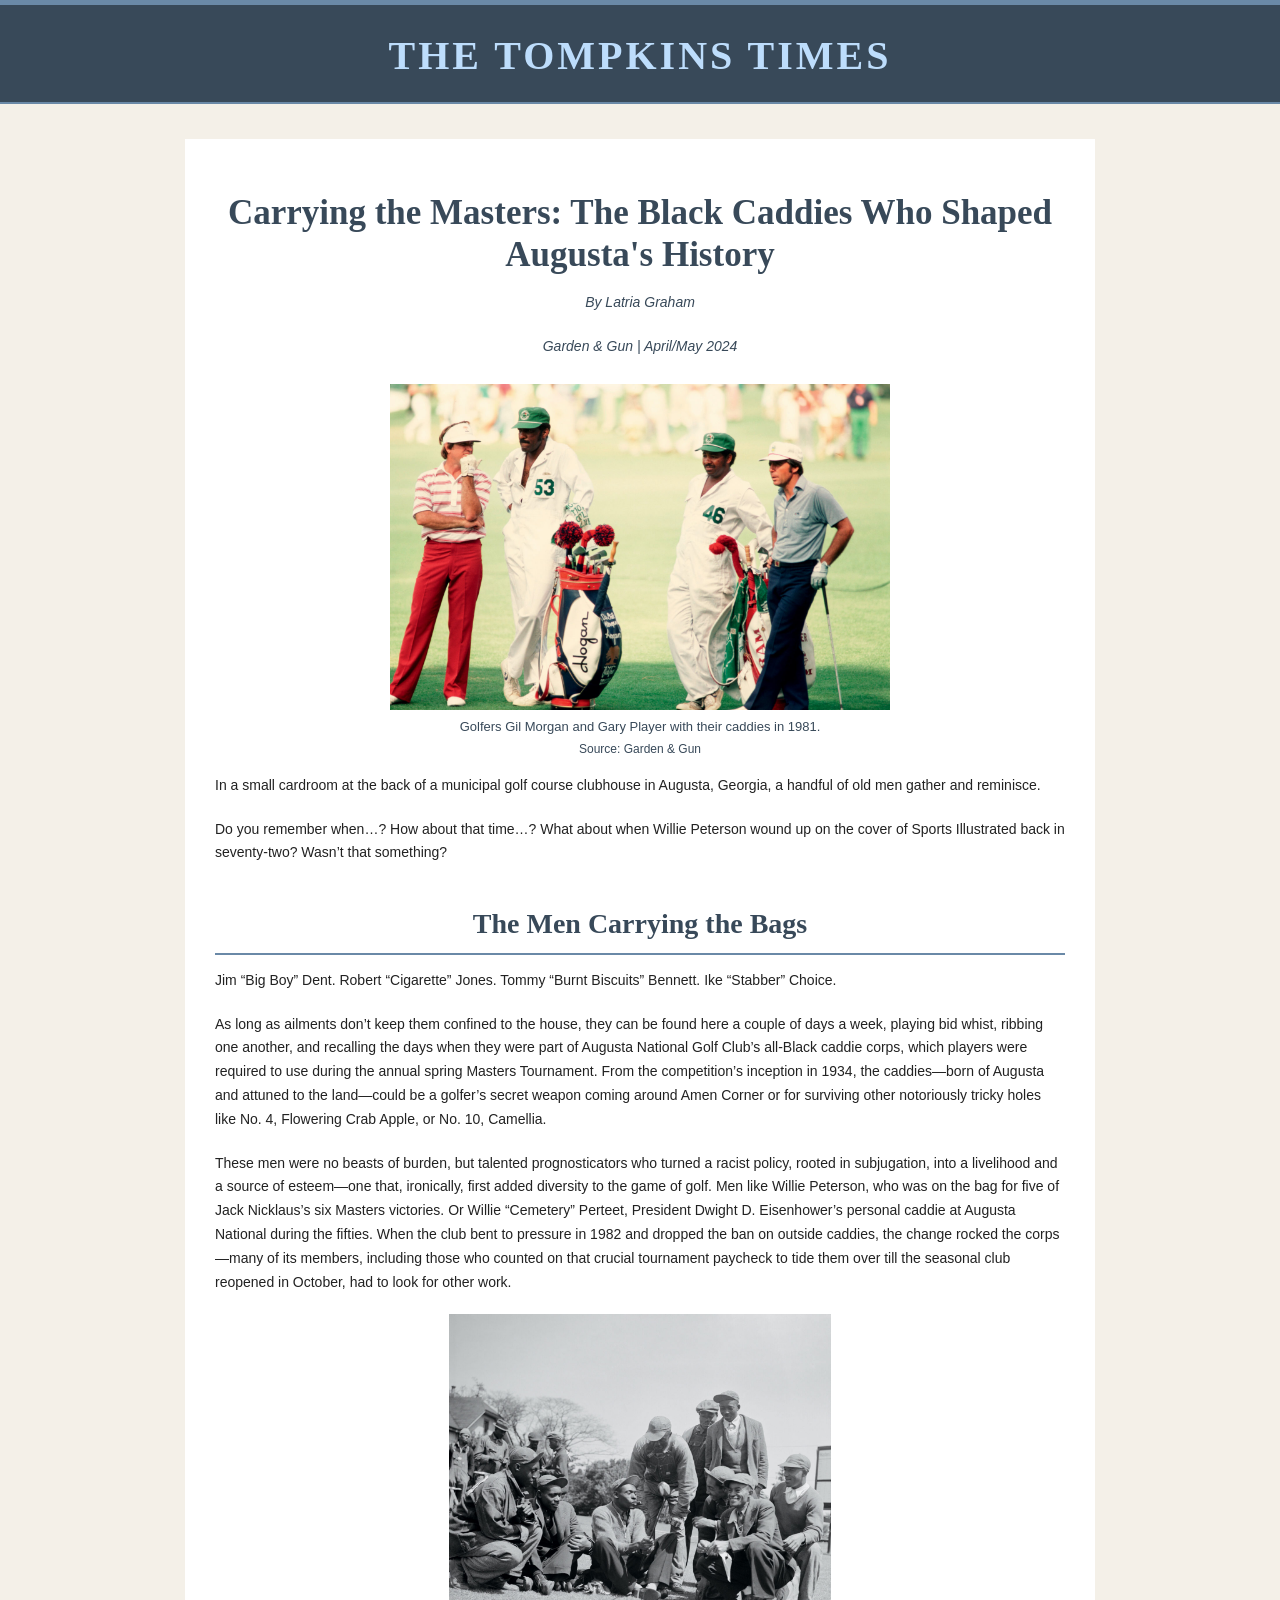
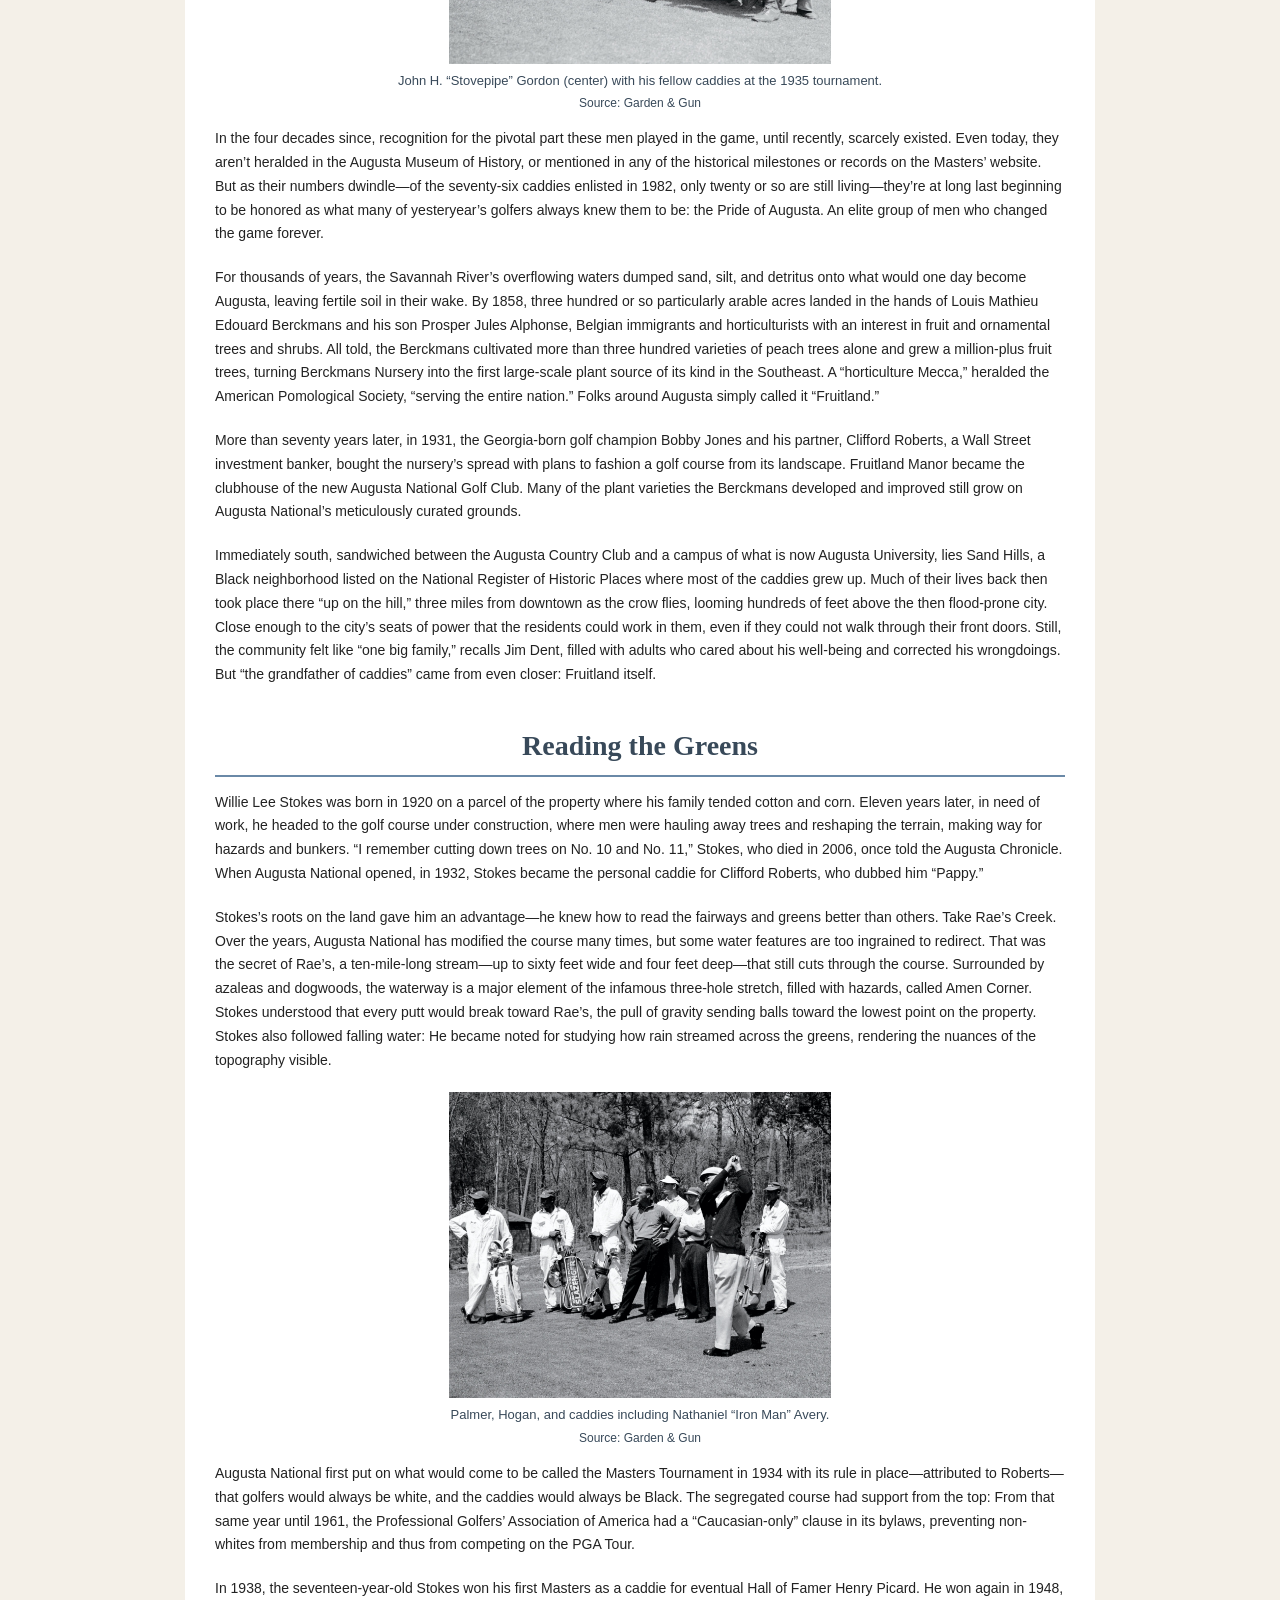
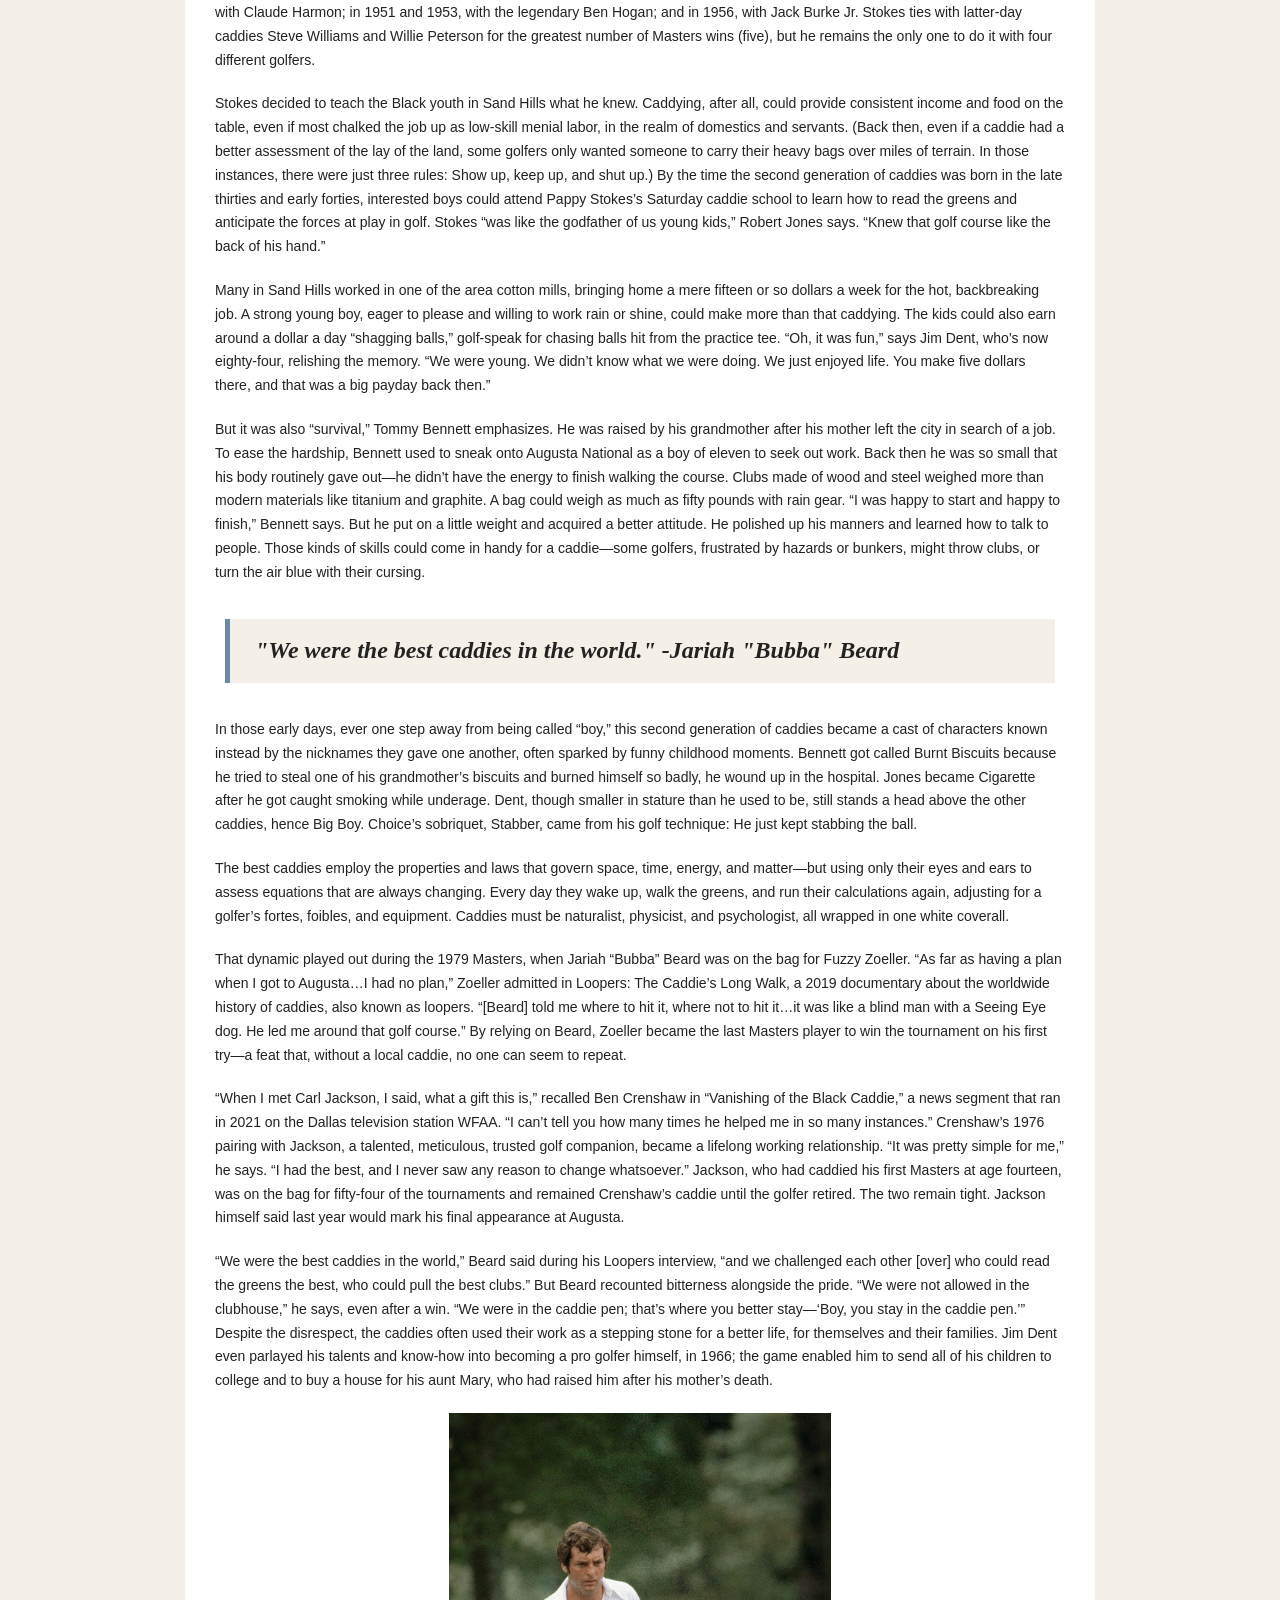
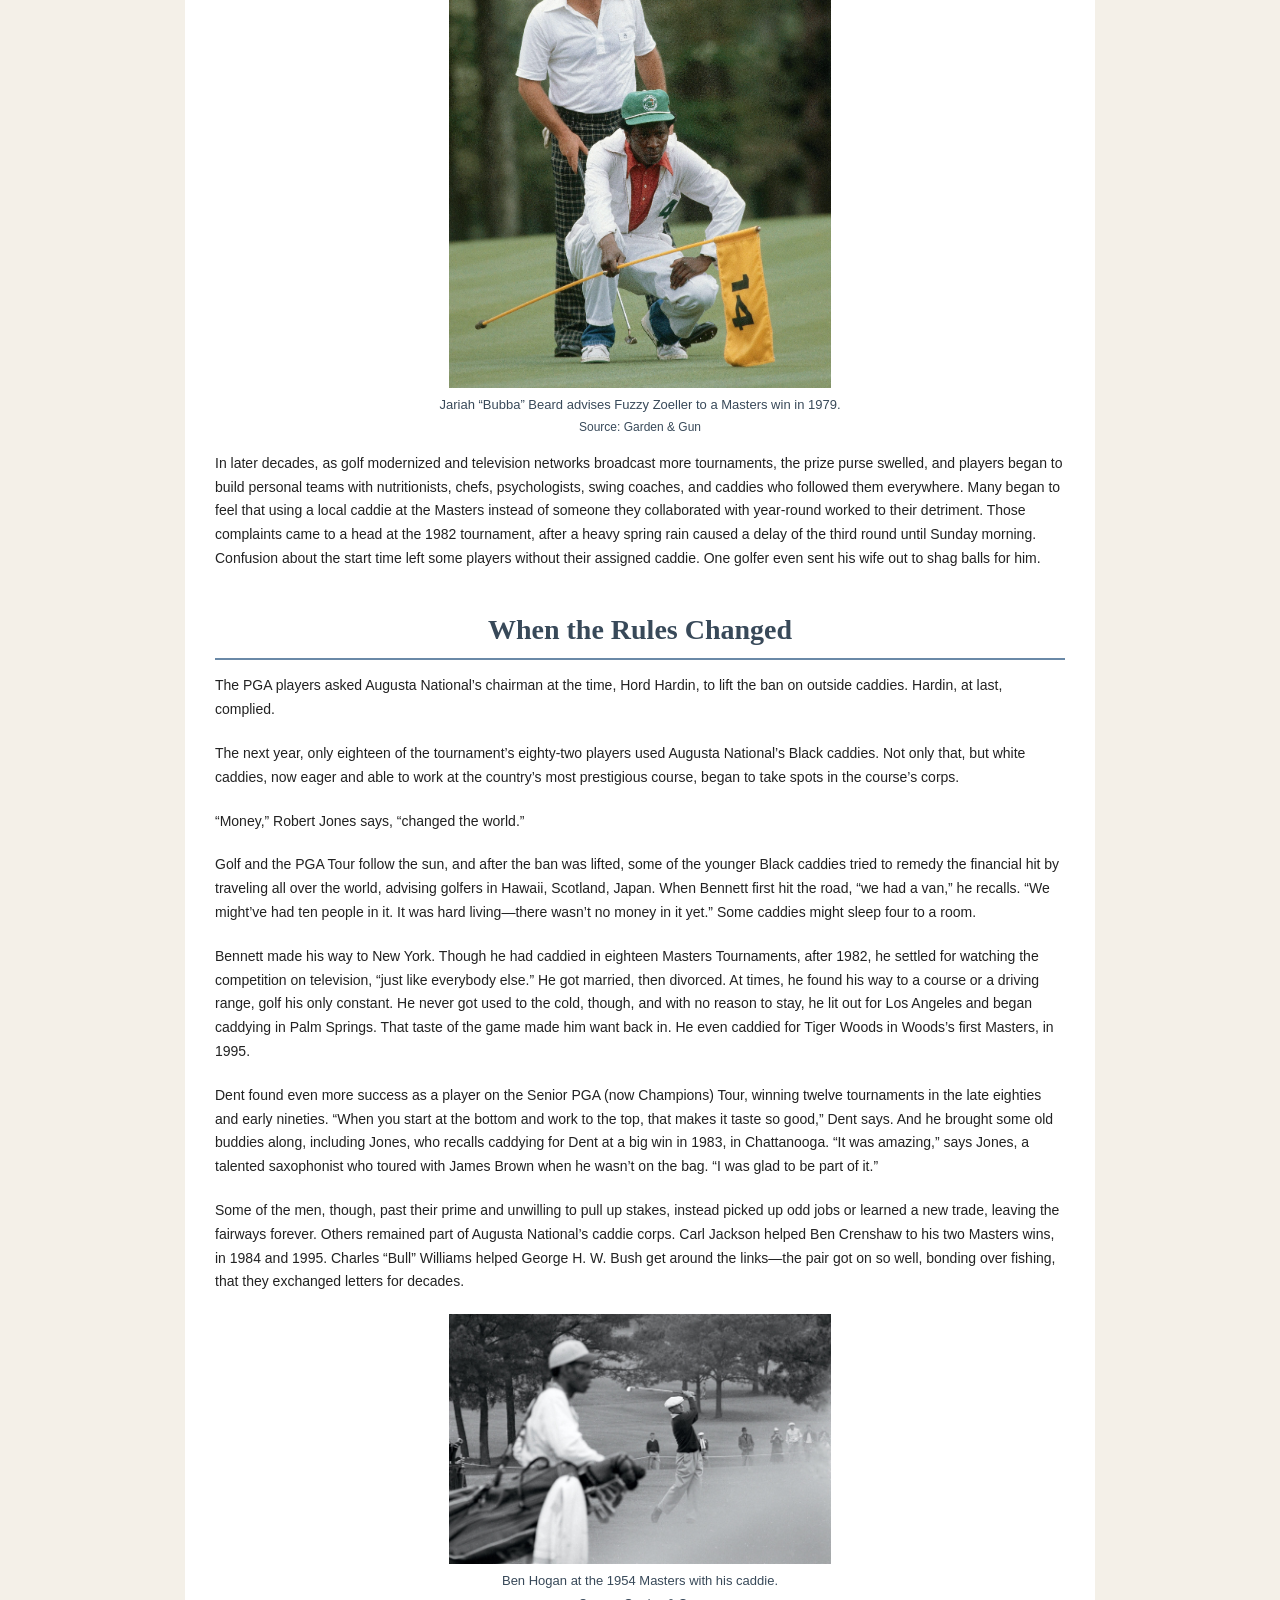
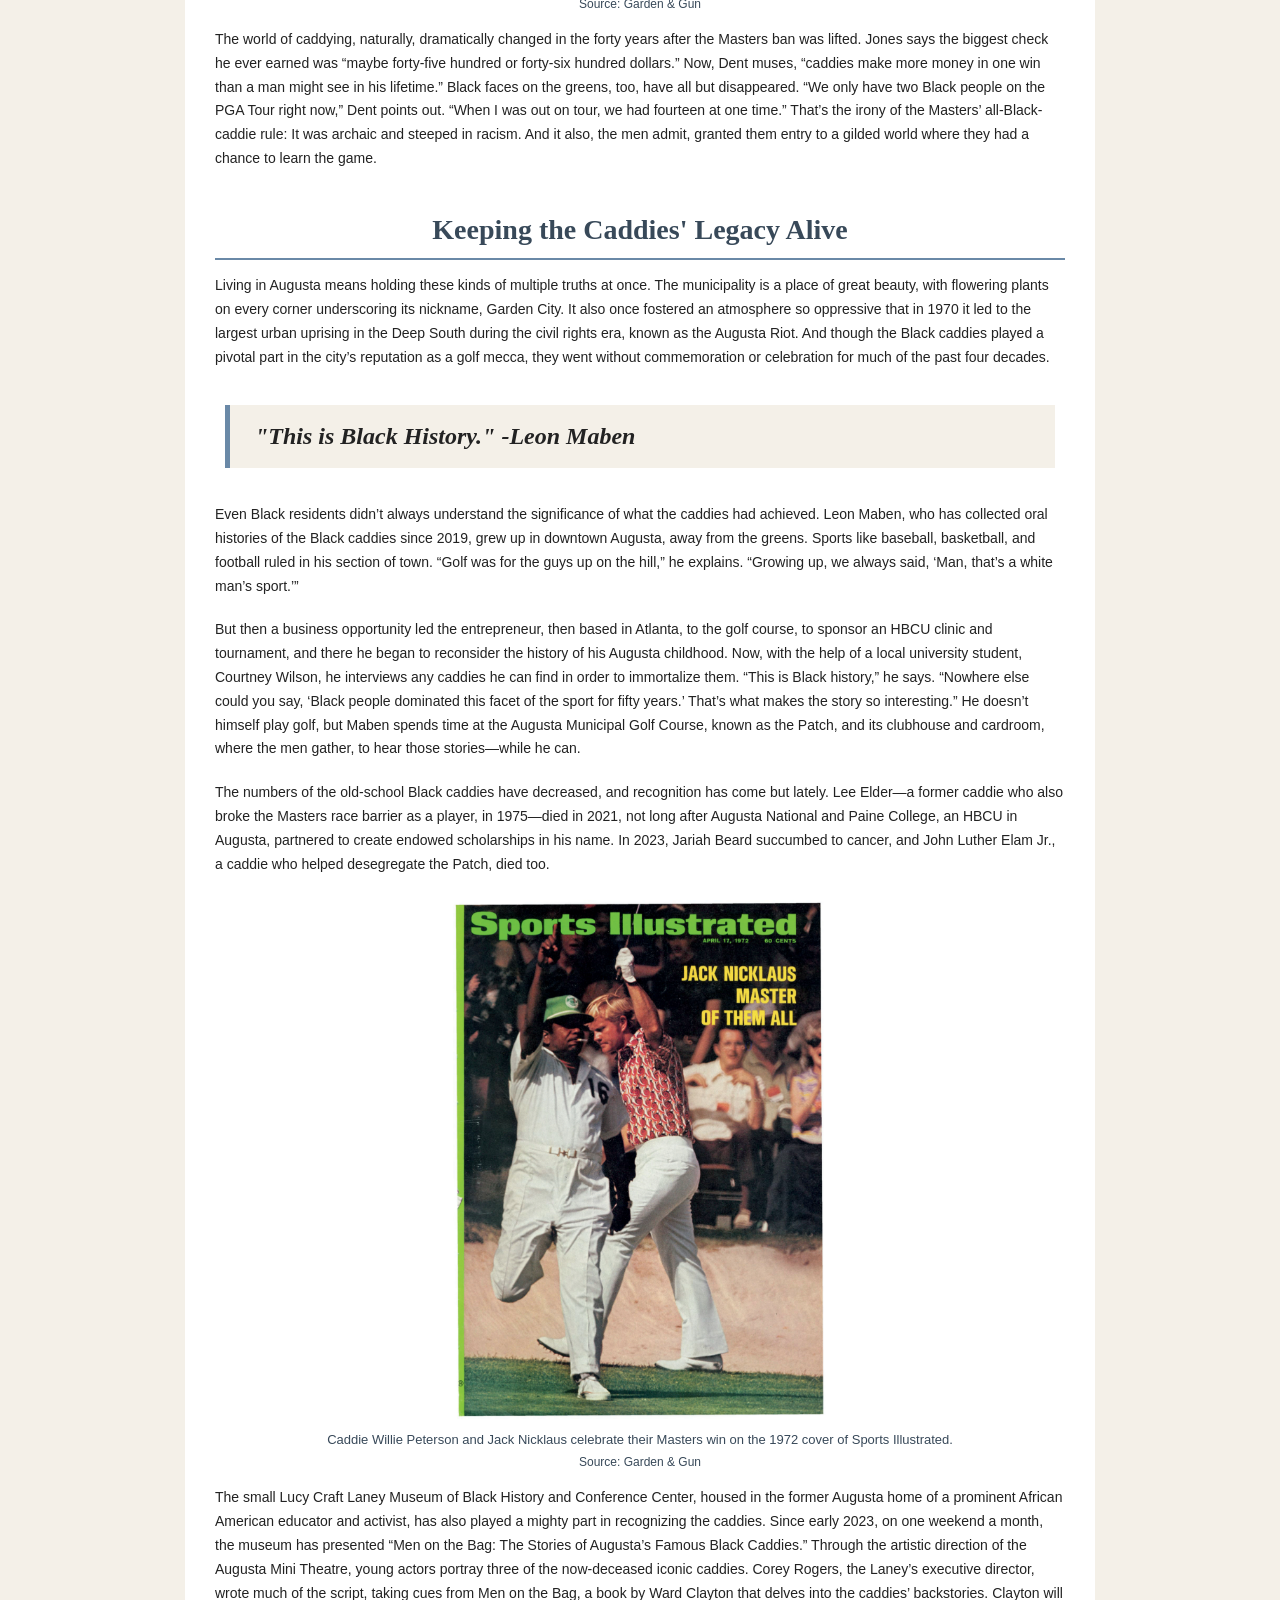
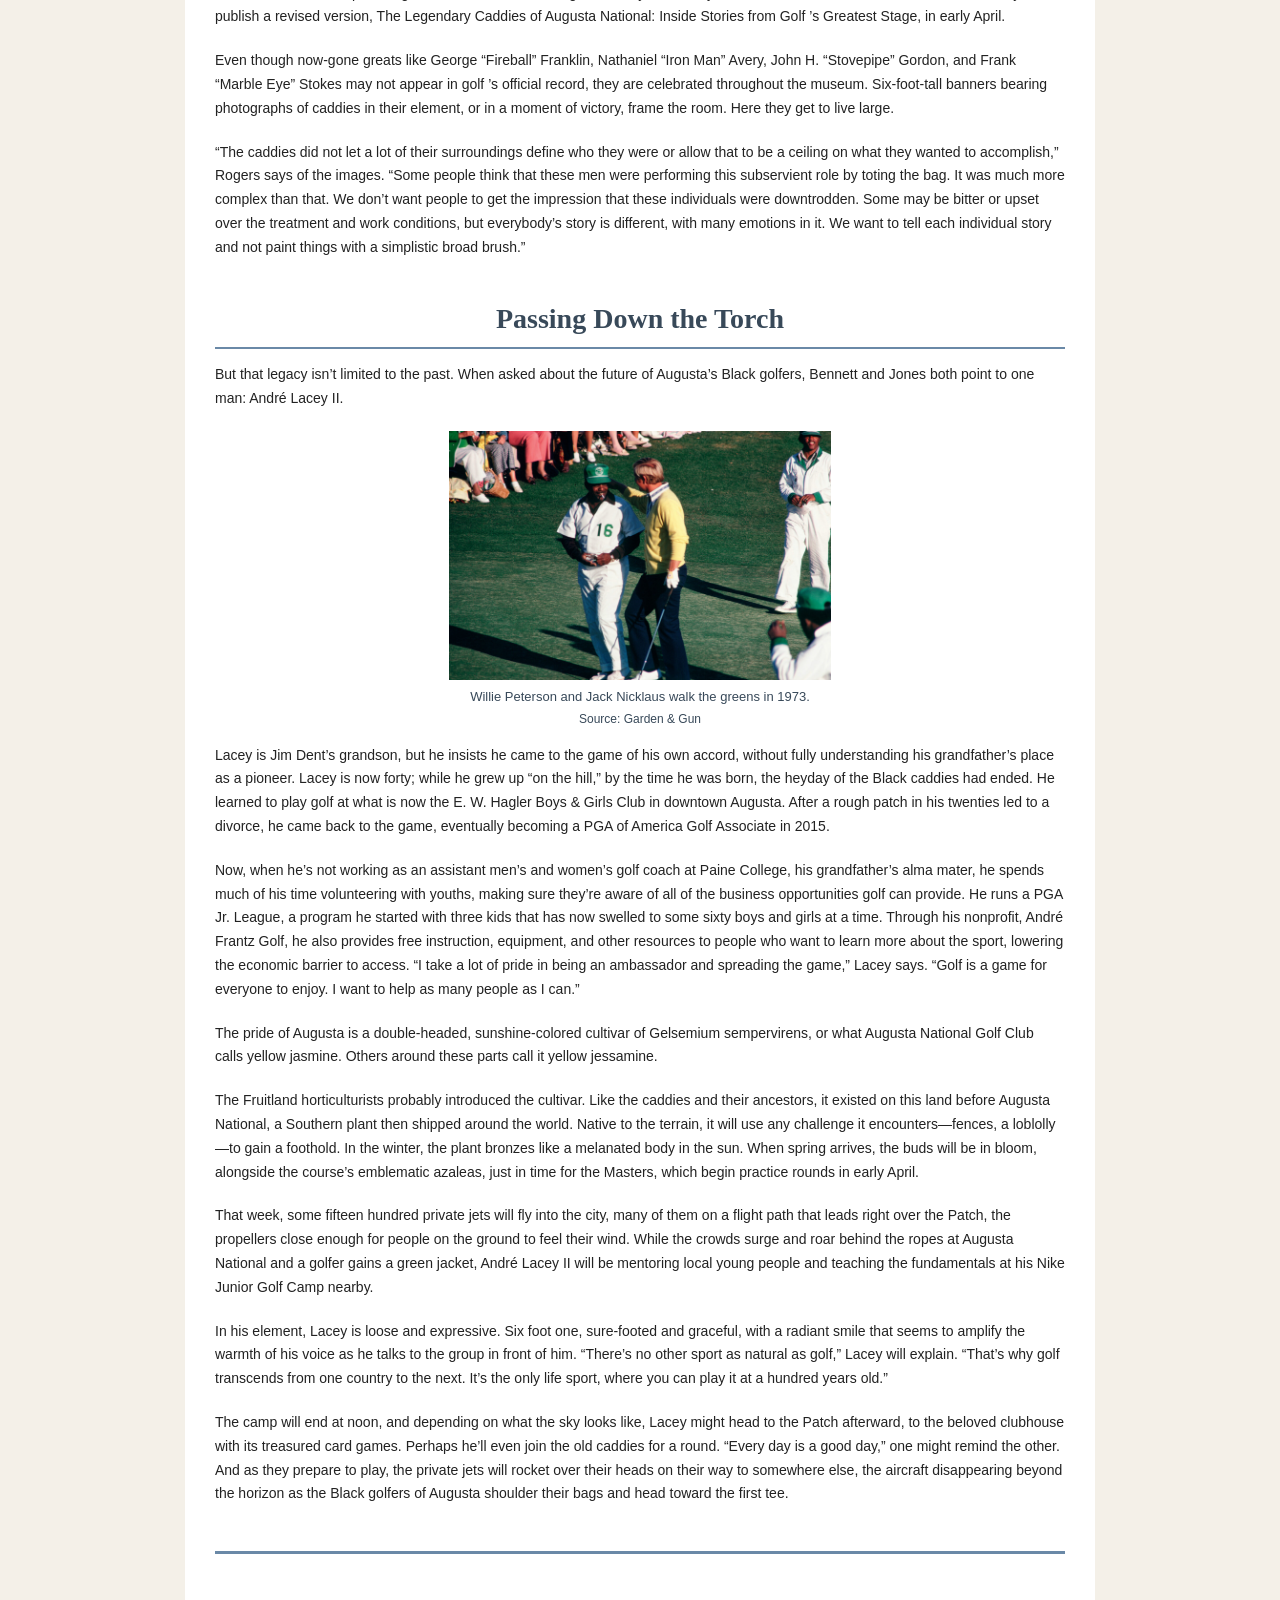
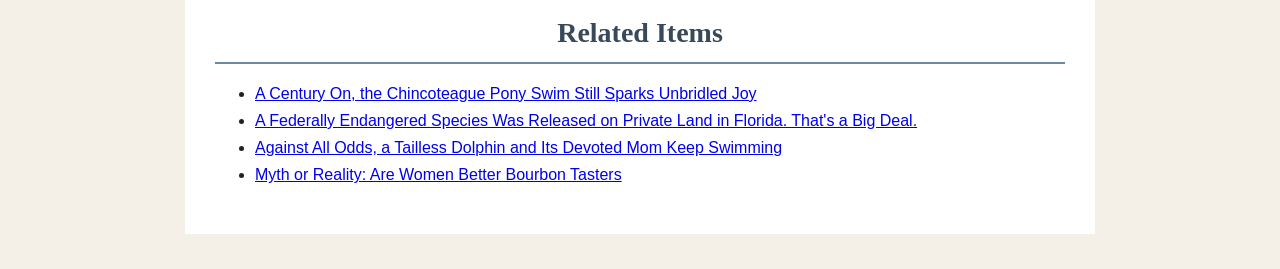
<file: midterm/index.html>
<!doctype html>
    <html lang="en">

    <head>
    <meta charset="utf-8">
    <meta name="viewport" content="width=device-width, initial-scale=1">

    <title>Carrying the Masters: The Black Caddies Who Shaped Augusta's History</title>
    <meta name="author" content="Latria Graham">

    <link rel="stylesheet" href="style.css">

    </head>

    <body>

        <header class="masthead">
            <div class="publication-name">THE TOMPKINS TIMES</div>
        </header>

        <div id="page-wrapper">

    <!--Beneath this comment, is the title of the article-->
        <h1>Carrying the Masters: The Black Caddies Who Shaped Augusta's History</h1>

    <!--Beneath this comment, is the author of the article and the date in which it was released/published-->

        <div id="byline">
            <p>By Latria Graham</p>
            <p>Garden & Gun | April/May 2024</p>
        </div>

        <figure class="main-photo">
            <img src="imagess/image9.jpg" alt="Two caddies and two golfers stand on the green">
            <figcaption>Golfers Gil Morgan and Gary Player with their caddies in 1981.</figcaption>
            <p class="source">Source: Garden & Gun</p>
        </figure>

        <p>In a small cardroom at the back of a municipal golf course clubhouse in Augusta, Georgia, a handful of old men gather and reminisce.</p>

        <p>Do you remember when…? How about that time…? What about when Willie Peterson wound up on the cover of Sports Illustrated back in seventy-two? Wasn’t that something?</p>

        <h2>The Men Carrying the Bags</h2>

        <p>Jim “Big Boy” Dent. Robert “Cigarette” Jones. Tommy “Burnt Biscuits” Bennett. Ike “Stabber” Choice.</p>

        <p>As long as ailments don’t keep them confined to the house, they can be found here a couple of days a week, playing bid whist, ribbing one another, and recalling the days when they were part of Augusta National Golf Club’s all-Black caddie corps, which players were required to use during the annual spring Masters Tournament. From the competition’s inception in 1934, the caddies—born of Augusta and attuned to the land—could be a golfer’s secret weapon coming around Amen Corner or for surviving other notoriously tricky holes like No. 4, Flowering Crab Apple, or No. 10, Camellia.</p>

        <p>These men were no beasts of burden, but talented prognosticators who turned a racist policy, rooted in subjugation, into a livelihood and a source of esteem—one that, ironically, first added diversity to the game of golf. Men like Willie Peterson, who was on the bag for five of Jack Nicklaus’s six Masters victories. Or Willie “Cemetery” Perteet, President Dwight D. Eisenhower’s personal caddie at Augusta National during the fifties. When the club bent to pressure in 1982 and dropped the ban on outside caddies, the change rocked the corps—many of its members, including those who counted on that crucial tournament paycheck to tide them over till the seasonal club reopened in October, had to look for other work.</p>

        <figure>
            <img src="imagess/image1.jpg" alt="A group of caddies smile and sit on the green">
            <figcaption>John H. “Stovepipe” Gordon (center) with his fellow caddies at the 1935 tournament.</figcaption>
            <p class="source">Source: Garden & Gun</p>
        </figure>

        <p>In the four decades since, recognition for the pivotal part these men played in the game, until recently, scarcely existed. Even today, they aren’t heralded in the Augusta Museum of History, or mentioned in any of the historical milestones or records on the Masters’ website. But as their numbers dwindle—of the seventy-six caddies enlisted in 1982, only twenty or so are still living—they’re at long last beginning to be honored as what many of yesteryear’s golfers always knew them to be: the Pride of Augusta. An elite group of men who changed the game forever.</p>

        <p>For thousands of years, the Savannah River’s overflowing waters dumped sand, silt, and detritus onto what would one day become Augusta, leaving fertile soil in their wake. By 1858, three hundred or so particularly arable acres landed in the hands of Louis Mathieu Edouard Berckmans and his son Prosper Jules Alphonse, Belgian immigrants and horticulturists with an interest in fruit and ornamental trees and shrubs. All told, the Berckmans cultivated more than three hundred varieties of peach trees alone and grew a million-plus fruit trees, turning Berckmans Nursery into the first large-scale plant source of its kind in the Southeast. A “horticulture Mecca,” heralded the American Pomological Society, “serving the entire nation.” Folks around Augusta simply called it “Fruitland.”</p>

        <p>More than seventy years later, in 1931, the Georgia-born golf champion Bobby Jones and his partner, Clifford Roberts, a Wall Street investment banker, bought the nursery’s spread with plans to fashion a golf course from its landscape. Fruitland Manor became the clubhouse of the new Augusta National Golf Club. Many of the plant varieties the Berckmans developed and improved still grow on Augusta National’s meticulously curated grounds.</p>

        <p>Immediately south, sandwiched between the Augusta Country Club and a campus of what is now Augusta University, lies Sand Hills, a Black neighborhood listed on the National Register of Historic Places where most of the caddies grew up. Much of their lives back then took place there “up on the hill,” three miles from downtown as the crow flies, looming hundreds of feet above the then flood-prone city. Close enough to the city’s seats of power that the residents could work in them, even if they could not walk through their front doors. Still, the community felt like “one big family,” recalls Jim Dent, filled with adults who cared about his well-being and corrected his wrongdoings. But “the grandfather of caddies” came from even closer: Fruitland itself.</p>

        <h2>Reading the Greens</h2>

        <p>Willie Lee Stokes was born in 1920 on a parcel of the property where his family tended cotton and corn. Eleven years later, in need of work, he headed to the golf course under construction, where men were hauling away trees and reshaping the terrain, making way for hazards and bunkers. “I remember cutting down trees on No. 10 and No. 11,” Stokes, who died in 2006, once told the Augusta Chronicle. When Augusta National opened, in 1932, Stokes became the personal caddie for Clifford Roberts, who dubbed him “Pappy.”</p>

        <p>Stokes’s roots on the land gave him an advantage—he knew how to read the fairways and greens better than others. Take Rae’s Creek. Over the years, Augusta National has modified the course many times, but some water features are too ingrained to redirect. That was the secret of Rae’s, a ten-mile-long stream—up to sixty feet wide and four feet deep—that still cuts through the course. Surrounded by azaleas and dogwoods, the waterway is a major element of the infamous three-hole stretch, filled with hazards, called Amen Corner. Stokes understood that every putt would break toward Rae’s, the pull of gravity sending balls toward the lowest point on the property. Stokes also followed falling water: He became noted for studying how rain streamed across the greens, rendering the nuances of the topography visible.</p>

         <figure>
            <img src="imagess/image7.jpg" alt="Arnold Palmer smokes and swings a club on the green with caddies around him.">
            <figcaption>Palmer, Hogan, and caddies including Nathaniel “Iron Man” Avery.</figcaption>
            <p class="source">Source: Garden & Gun</p>
        </figure>

        <p>Augusta National first put on what would come to be called the Masters Tournament in 1934 with its rule in place—attributed to Roberts—that golfers would always be white, and the caddies would always be Black. The segregated course had support from the top: From that same year until 1961, the Professional Golfers’ Association of America had a “Caucasian-only” clause in its bylaws, preventing non-whites from membership and thus from competing on the PGA Tour.</p>

        <p>In 1938, the seventeen-year-old Stokes won his first Masters as a caddie for eventual Hall of Famer Henry Picard. He won again in 1948, with Claude Harmon; in 1951 and 1953, with the legendary Ben Hogan; and in 1956, with Jack Burke Jr. Stokes ties with latter-day caddies Steve Williams and Willie Peterson for the greatest number of Masters wins (five), but he remains the only one to do it with four different golfers.</p>

        <p>Stokes decided to teach the Black youth in Sand Hills what he knew. Caddying, after all, could provide consistent income and food on the table, even if most chalked the job up as low-skill menial labor, in the realm of domestics and servants. (Back then, even if a caddie had a better assessment of the lay of the land, some golfers only wanted someone to carry their heavy bags over miles of terrain. In those instances, there were just three rules: Show up, keep up, and shut up.) By the time the second generation of caddies was born in the late thirties and early forties, interested boys could attend Pappy Stokes’s Saturday caddie school to learn how to read the greens and anticipate the forces at play in golf. Stokes “was like the godfather of us young kids,” Robert Jones says. “Knew that golf course like the back of his hand.”</p>

        <p>Many in Sand Hills worked in one of the area cotton mills, bringing home a mere fifteen or so dollars a week for the hot, backbreaking job. A strong young boy, eager to please and willing to work rain or shine, could make more than that caddying. The kids could also earn around a dollar a day “shagging balls,” golf-speak for chasing balls hit from the practice tee. “Oh, it was fun,” says Jim Dent, who’s now eighty-four, relishing the memory. “We were young. We didn’t know what we were doing. We just enjoyed life. You make five dollars there, and that was a big payday back then.”</p>

        <p>But it was also “survival,” Tommy Bennett emphasizes. He was raised by his grandmother after his mother left the city in search of a job. To ease the hardship, Bennett used to sneak onto Augusta National as a boy of eleven to seek out work. Back then he was so small that his body routinely gave out—he didn’t have the energy to finish walking the course. Clubs made of wood and steel weighed more than modern materials like titanium and graphite. A bag could weigh as much as fifty pounds with rain gear. “I was happy to start and happy to finish,” Bennett says. But he put on a little weight and acquired a better attitude. He polished up his manners and learned how to talk to people. Those kinds of skills could come in handy for a caddie—some golfers, frustrated by hazards or bunkers, might throw clubs, or turn the air blue with their cursing.</p>

        <blockquote>"We were the best caddies in the world." -Jariah "Bubba" Beard</blockquote>

        <p>In those early days, ever one step away from being called “boy,” this second generation of caddies became a cast of characters known instead by the nicknames they gave one another, often sparked by funny childhood moments. Bennett got called Burnt Biscuits because he tried to steal one of his grandmother’s biscuits and burned himself so badly, he wound up in the hospital. Jones became Cigarette after he got caught smoking while underage. Dent, though smaller in stature than he used to be, still stands a head above the other caddies, hence Big Boy. Choice’s sobriquet, Stabber, came from his golf technique: He just kept stabbing the ball.</p>

        <p>The best caddies employ the properties and laws that govern space, time, energy, and matter—but using only their eyes and ears to assess equations that are always changing. Every day they wake up, walk the greens, and run their calculations again, adjusting for a golfer’s fortes, foibles, and equipment. Caddies must be naturalist, physicist, and psychologist, all wrapped in one white coverall.</p>

        <p>That dynamic played out during the 1979 Masters, when Jariah “Bubba” Beard was on the bag for Fuzzy Zoeller. “As far as having a plan when I got to Augusta…I had no plan,” Zoeller admitted in Loopers: The Caddie’s Long Walk, a 2019 documentary about the worldwide history of caddies, also known as loopers. “[Beard] told me where to hit it, where not to hit it…it was like a blind man with a Seeing Eye dog. He led me around that golf course.” By relying on Beard, Zoeller became the last Masters player to win the tournament on his first try—a feat that, without a local caddie, no one can seem to repeat.</p>

        <p>“When I met Carl Jackson, I said, what a gift this is,” recalled Ben Crenshaw in “Vanishing of the Black Caddie,” a news segment that ran in 2021 on the Dallas television station WFAA. “I can’t tell you how many times he helped me in so many instances.” Crenshaw’s 1976 pairing with Jackson, a talented, meticulous, trusted golf companion, became a lifelong working relationship. “It was pretty simple for me,” he says. “I had the best, and I never saw any reason to change whatsoever.” Jackson, who had caddied his first Masters at age fourteen, was on the bag for fifty-four of the tournaments and remained Crenshaw’s caddie until the golfer retired. The two remain tight. Jackson himself said last year would mark his final appearance at Augusta.</p>

        <p>“We were the best caddies in the world,” Beard said during his Loopers interview, “and we challenged each other [over] who could read the greens the best, who could pull the best clubs.” But Beard recounted bitterness alongside the pride. “We were not allowed in the clubhouse,” he says, even after a win. “We were in the caddie pen; that’s where you better stay—‘Boy, you stay in the caddie pen.’” Despite the disrespect, the caddies often used their work as a stepping stone for a better life, for themselves and their families. Jim Dent even parlayed his talents and know-how into becoming a pro golfer himself, in 1966; the game enabled him to send all of his children to college and to buy a house for his aunt Mary, who had raised him after his mother’s death.</p>

        <figure>
            <img src="imagess/image10.jpg" alt="A caddy crouches on the ground with a golfer behind him">
            <figcaption>Jariah “Bubba” Beard advises Fuzzy Zoeller to a Masters win in 1979.</figcaption>
            <p class="source">Source: Garden & Gun</p>
        </figure>

        <p>In later decades, as golf modernized and television networks broadcast more tournaments, the prize purse swelled, and players began to build personal teams with nutritionists, chefs, psychologists, swing coaches, and caddies who followed them everywhere. Many began to feel that using a local caddie at the Masters instead of someone they collaborated with year-round worked to their detriment. Those complaints came to a head at the 1982 tournament, after a heavy spring rain caused a delay of the third round until Sunday morning. Confusion about the start time left some players without their assigned caddie. One golfer even sent his wife out to shag balls for him.</p>

        <h2>When the Rules Changed</h2>

        <p>The PGA players asked Augusta National’s chairman at the time, Hord Hardin, to lift the ban on outside caddies. Hardin, at last, complied.</p>

        <p>The next year, only eighteen of the tournament’s eighty-two players used Augusta National’s Black caddies. Not only that, but white caddies, now eager and able to work at the country’s most prestigious course, began to take spots in the course’s corps.</p>

        <p>“Money,” Robert Jones says, “changed the world.”</p>

        <p>Golf and the PGA Tour follow the sun, and after the ban was lifted, some of the younger Black caddies tried to remedy the financial hit by traveling all over the world, advising golfers in Hawaii, Scotland, Japan. When Bennett first hit the road, “we had a van,” he recalls. “We might’ve had ten people in it. It was hard living—there wasn’t no money in it yet.” Some caddies might sleep four to a room.</p>

        <p>Bennett made his way to New York. Though he had caddied in eighteen Masters Tournaments, after 1982, he settled for watching the competition on television, “just like everybody else.” He got married, then divorced. At times, he found his way to a course or a driving range, golf his only constant. He never got used to the cold, though, and with no reason to stay, he lit out for Los Angeles and began caddying in Palm Springs. That taste of the game made him want back in. He even caddied for Tiger Woods in Woods’s first Masters, in 1995.</p>

        <p>Dent found even more success as a player on the Senior PGA (now Champions) Tour, winning twelve tournaments in the late eighties and early nineties. “When you start at the bottom and work to the top, that makes it taste so good,” Dent says. And he brought some old buddies along, including Jones, who recalls caddying for Dent at a big win in 1983, in Chattanooga. “It was amazing,” says Jones, a talented saxophonist who toured with James Brown when he wasn’t on the bag. “I was glad to be part of it.”</p>

        <p>Some of the men, though, past their prime and unwilling to pull up stakes, instead picked up odd jobs or learned a new trade, leaving the fairways forever. Others remained part of Augusta National’s caddie corps. Carl Jackson helped Ben Crenshaw to his two Masters wins, in 1984 and 1995. Charles “Bull” Williams helped George H. W. Bush get around the links—the pair got on so well, bonding over fishing, that they exchanged letters for decades.</p>

        <figure>
            <img src="imagess/image2.jpg" alt="A Black caddie stands in the foreground as a man swings a golf club on the green">
            <figcaption>Ben Hogan at the 1954 Masters with his caddie.</figcaption>
            <p class="source">Source: Garden & Gun</p>
        </figure>

        <p>The world of caddying, naturally, dramatically changed in the forty years after the Masters ban was lifted. Jones says the biggest check he ever earned was “maybe forty-five hundred or forty-six hundred dollars.” Now, Dent muses, “caddies make more money in one win than a man might see in his lifetime.” Black faces on the greens, too, have all but disappeared. “We only have two Black people on the PGA Tour right now,” Dent points out. “When I was out on tour, we had fourteen at one time.” That’s the irony of the Masters’ all-Black-caddie rule: It was archaic and steeped in racism. And it also, the men admit, granted them entry to a gilded world where they had a chance to learn the game.</p>

        <h2>Keeping the Caddies' Legacy Alive</h2>

        <p>Living in Augusta means holding these kinds of multiple truths at once. The municipality is a place of great beauty, with flowering plants on every corner underscoring its nickname, Garden City. It also once fostered an atmosphere so oppressive that in 1970 it led to the largest urban uprising in the Deep South during the civil rights era, known as the Augusta Riot. And though the Black caddies played a pivotal part in the city’s reputation as a golf mecca, they went without commemoration or celebration for much of the past four decades.</p>

        <blockquote>"This is Black History." -Leon Maben</blockquote>
      
        <p>Even Black residents didn’t always understand the significance of what the caddies had achieved. Leon Maben, who has collected oral histories of the Black caddies since 2019, grew up in downtown Augusta, away from the greens. Sports like baseball, basketball, and football ruled in his section of town. “Golf was for the guys up on the hill,” he explains. “Growing up, we always said, ‘Man, that’s a white man’s sport.’”</p>

        <p>But then a business opportunity led the entrepreneur, then based in Atlanta, to the golf course, to sponsor an HBCU clinic and tournament, and there he began to reconsider the history of his Augusta childhood. Now, with the help of a local university student, Courtney Wilson, he interviews any caddies he can find in order to immortalize them. “This is Black history,” he says. “Nowhere else could you say, ‘Black people dominated this facet of the sport for fifty years.’ That’s what makes the story so interesting.” He doesn’t himself play golf, but Maben spends time at the Augusta Municipal Golf Course, known as the Patch, and its clubhouse and cardroom, where the men gather, to hear those stories—while he can.</p>

        <p>The numbers of the old-school Black caddies have decreased, and recognition has come but lately. Lee Elder—a former caddie who also broke the Masters race barrier as a player, in 1975—died in 2021, not long after Augusta National and Paine College, an HBCU in Augusta, partnered to create endowed scholarships in his name. In 2023, Jariah Beard succumbed to cancer, and John Luther Elam Jr., a caddie who helped desegregate the Patch, died too.</p>

        <figure>
            <img src="imagess/image4.jpg" alt="Caddie Willie Peterson and Jack Nicklaus celebrate their Masters win on the 1972 cover of Sports Illustrated.">
            <figcaption>Caddie Willie Peterson and Jack Nicklaus celebrate their Masters win on the 1972 cover of Sports Illustrated.</figcaption>
            <p class="source">Source: Garden & Gun</p>
        </figure>
      
        <p>The small Lucy Craft Laney Museum of Black History and Conference Center, housed in the former Augusta home of a prominent African American educator and activist, has also played a mighty part in recognizing the caddies. Since early 2023, on one weekend a month, the museum has presented “Men on the Bag: The Stories of Augusta’s Famous Black Caddies.” Through the artistic direction of the Augusta Mini Theatre, young actors portray three of the now-deceased iconic caddies. Corey Rogers, the Laney’s executive director, wrote much of the script, taking cues from Men on the Bag, a book by Ward Clayton that delves into the caddies’ backstories. Clayton will publish a revised version, The Legendary Caddies of Augusta National: Inside Stories from Golf ’s Greatest Stage, in early April.</p>

        <p>Even though now-gone greats like George “Fireball” Franklin, Nathaniel “Iron Man” Avery, John H. “Stovepipe” Gordon, and Frank “Marble Eye” Stokes may not appear in golf ’s official record, they are celebrated throughout the museum. Six-foot-tall banners bearing photographs of caddies in their element, or in a moment of victory, frame the room. Here they get to live large.</p>

        <p>“The caddies did not let a lot of their surroundings define who they were or allow that to be a ceiling on what they wanted to accomplish,” Rogers says of the images. “Some people think that these men were performing this subservient role by toting the bag. It was much more complex than that. We don’t want people to get the impression that these individuals were downtrodden. Some may be bitter or upset over the treatment and work conditions, but everybody’s story is different, with many emotions in it. We want to tell each individual story and not paint things with a simplistic broad brush.”</p>

        <h2>Passing Down the Torch</h2>

        <p>But that legacy isn’t limited to the past. When asked about the future of Augusta’s Black golfers, Bennett and Jones both point to one man: André Lacey II.</p>

        <figure>
            <img src="imagess/image8.jpg" alt="A golfer and caddy walk the green">
            <figcaption>Willie Peterson and Jack Nicklaus walk the greens in 1973.</figcaption>
            <p class="source">Source: Garden & Gun</p>
        </figure>
        
        <p>Lacey is Jim Dent’s grandson, but he insists he came to the game of his own accord, without fully understanding his grandfather’s place as a pioneer. Lacey is now forty; while he grew up “on the hill,” by the time he was born, the heyday of the Black caddies had ended. He learned to play golf at what is now the E. W. Hagler Boys & Girls Club in downtown Augusta. After a rough patch in his twenties led to a divorce, he came back to the game, eventually becoming a PGA of America Golf Associate in 2015.</p>

        <p>Now, when he’s not working as an assistant men’s and women’s golf coach at Paine College, his grandfather’s alma mater, he spends much of his time volunteering with youths, making sure they’re aware of all of the business opportunities golf can provide. He runs a PGA Jr. League, a program he started with three kids that has now swelled to some sixty boys and girls at a time. Through his nonprofit, André Frantz Golf, he also provides free instruction, equipment, and other resources to people who want to learn more about the sport, lowering the economic barrier to access. “I take a lot of pride in being an ambassador and spreading the game,” Lacey says. “Golf is a game for everyone to enjoy. I want to help as many people as I can.”</p>

        <p>The pride of Augusta is a double-headed, sunshine-colored cultivar of Gelsemium sempervirens, or what Augusta National Golf Club calls yellow jasmine. Others around these parts call it yellow jessamine.</p>

        <p>The Fruitland horticulturists probably introduced the cultivar. Like the caddies and their ancestors, it existed on this land before Augusta National, a Southern plant then shipped around the world. Native to the terrain, it will use any challenge it encounters—fences, a loblolly—to gain a foothold. In the winter, the plant bronzes like a melanated body in the sun. When spring arrives, the buds will be in bloom, alongside the course’s emblematic azaleas, just in time for the Masters, which begin practice rounds in early April.</p>

        <p>That week, some fifteen hundred private jets will fly into the city, many of them on a flight path that leads right over the Patch, the propellers close enough for people on the ground to feel their wind. While the crowds surge and roar behind the ropes at Augusta National and a golfer gains a green jacket, André Lacey II will be mentoring local young people and teaching the fundamentals at his Nike Junior Golf Camp nearby.</p>

        <p>In his element, Lacey is loose and expressive. Six foot one, sure-footed and graceful, with a radiant smile that seems to amplify the warmth of his voice as he talks to the group in front of him. “There’s no other sport as natural as golf,” Lacey will explain. “That’s why golf transcends from one country to the next. It’s the only life sport, where you can play it at a hundred years old.”</p>

        <p>The camp will end at noon, and depending on what the sky looks like, Lacey might head to the Patch afterward, to the beloved clubhouse with its treasured card games. Perhaps he’ll even join the old caddies for a round. “Every day is a good day,” one might remind the other. And as they prepare to play, the private jets will rocket over their heads on their way to somewhere else, the aircraft disappearing beyond the horizon as the Black golfers of Augusta shoulder their bags and head toward the first tee.</p>


                <section id="related-items">
                    <h2>Related Items</h2>

                    <ul>
                        <li><a href="https://gardenandgun.com/a-century-on-the-chincoteague-pony-swim-still-sparks-unbridled-joy" target="_new">A Century On, the Chincoteague Pony Swim Still Sparks Unbridled Joy</a></li>
                        <li><a href="https://gardenandgun.com/a-federally-endangered-species-was-released-on-private-land-in-florida-thats-a-big-deal" target="_new">A Federally Endangered Species Was Released on Private Land in Florida. That's a Big Deal.</a></li>
                        <li><a href="https://gardenandgun.com/koa-the-tailless-dolphin?_gl=1*ugpa*_up*MQ..*_ga*MTE0NzUxNTU1MC4xNzkyOTczOTY3*_ga_END7JVW7E5*czE3OTI5NzM5NjYkbzEkZzAkdDE3OTI5NzM5NjYkajYwJGwwJGgw" target="_new">Against All Odds, a Tailless Dolphin and Its Devoted Mom Keep Swimming</a></li>
                        <li><a href="https://gardenandgun.com/women-bourbon-tasters?_gl=1*1r7s7qi*_up*MQ..*_ga*MTE0NzUxNTU1MC4xNzkyOTczOTY3*_ga_END7JVW7E5*czE3OTI5NzYwMDUkbzIkZzAkdDE3OTI5NzYwMDUkajYwJGwwJGgw" target="_new">Myth or Reality: Are Women Better Bourbon Tasters</a></li>
                    </ul>

                </section>
            </div>
       </body>
</html>
</file>
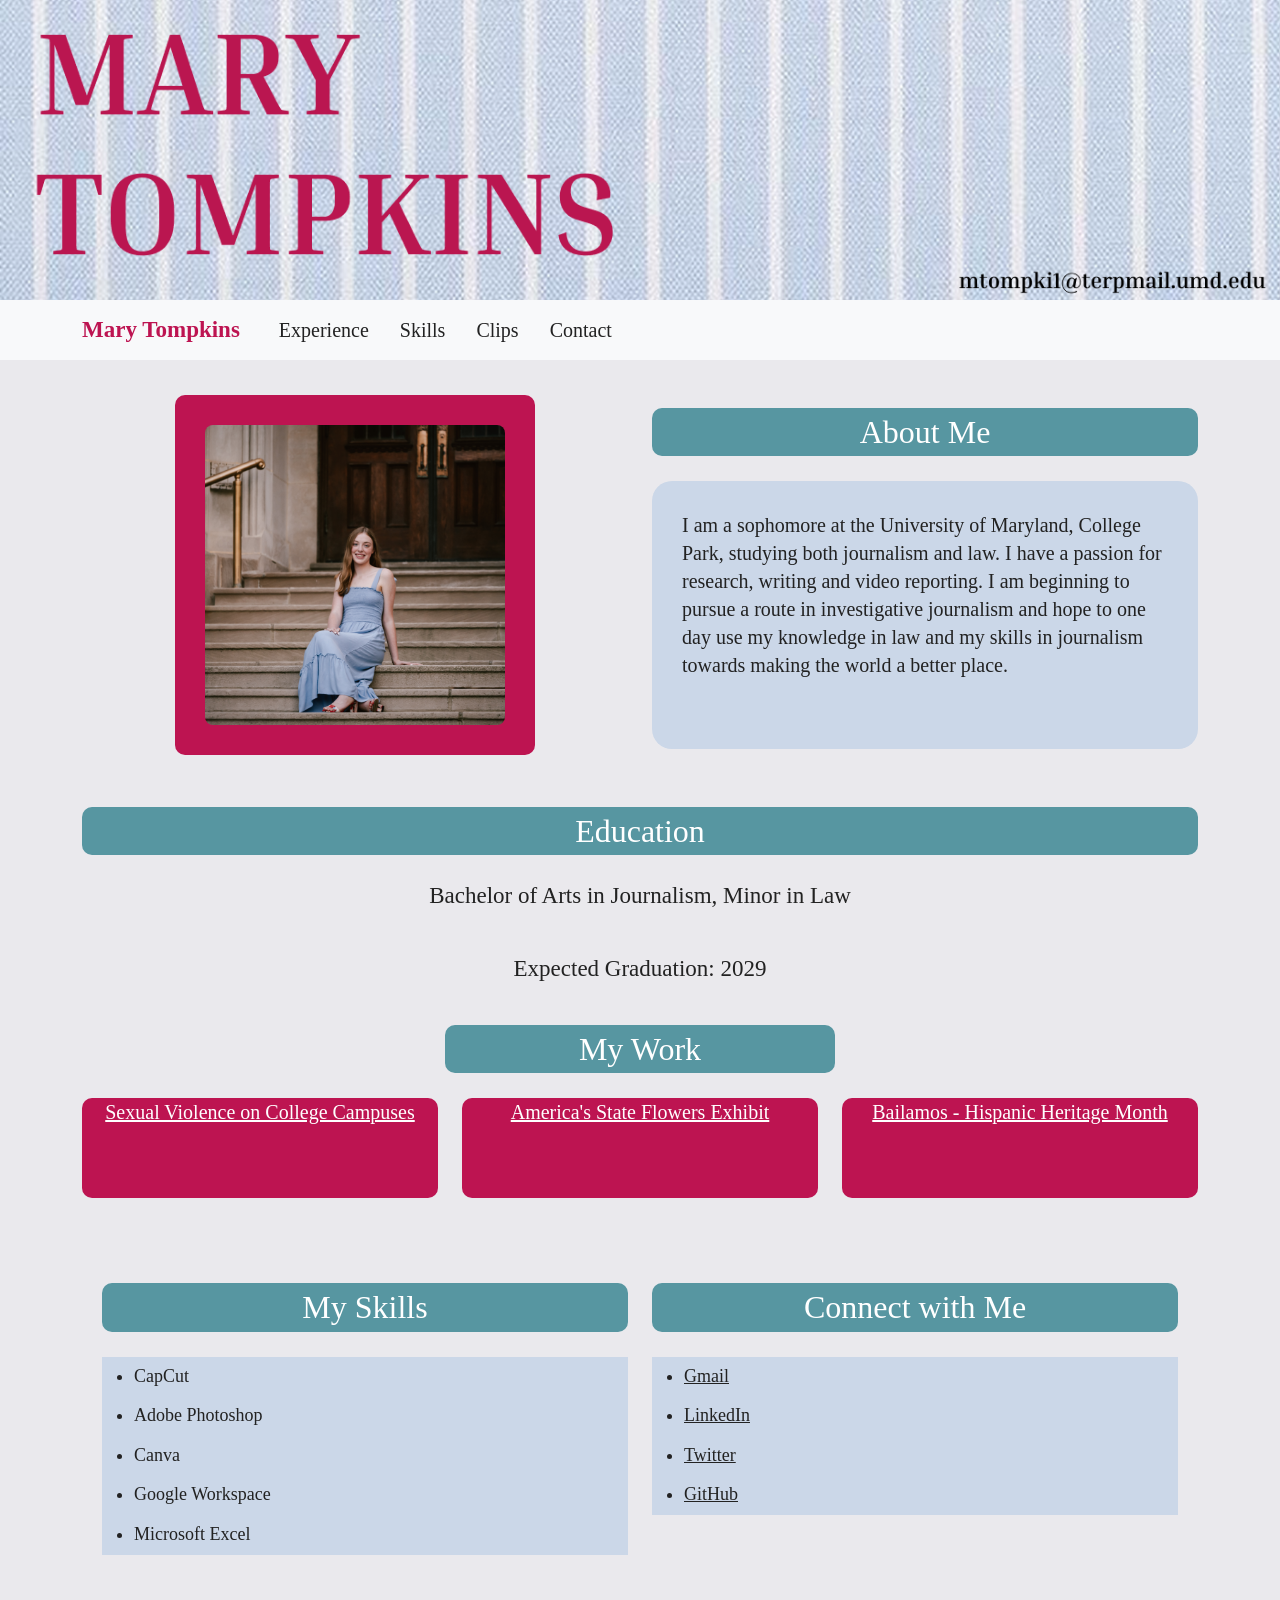
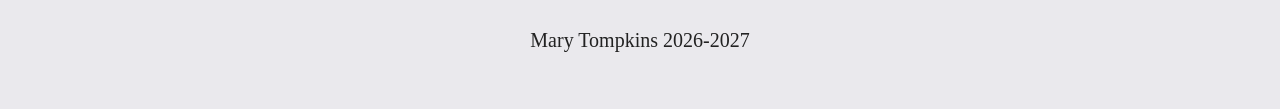
<file: resume-project/index.html>
<!doctype html>
<html lang="en">
    <head>
        <meta charset="UTF-8">
        <meta name="viewport" content="width=device-width, initial-scale=1, maximum-scale=1, user-scalable=no">
        <title>Mary Tompkins | Resume</title>
        <meta name="description" content="Mary Tompkins, journalism student at the University of Maryland">
        <meta name="author" content="Mary Tompkins">


    <!--bootstrap-->

       <link href="https://cdn.jsdelivr.net/npm/bootstrap@5.3.3/dist/css/bootstrap.min.css" rel="stylesheet" integrity="sha384-QWTKZyjpPEjISv5WaRU9OFeRpok6YctnYmDr5pNlyT2bRjXh0JMhjY6hW+ALEwIH" crossorigin="anonymous">

        <script src="https://cdn.jsdelivr.net/npm/bootstrap@5.3.3/dist/js/bootstrap.bundle.min.js" integrity="sha384-YvpcrYf0tY3lHB60NNkmXc5s9fDVZLESaAA55NDzOxhy9GkcIdslK1eN7N6jIeHz" crossorigin="anonymous"></script>

    <!--icons-->
        <link rel="stylesheet" href="https://cdn.jsdelivr.net/npm/bootstrap-icons@1.11.1/font/bootstrap-icons.css">

    <!--fonts-->
        <link rel="preconnect" href="https://fonts.googleapis.com">
        <link rel="preconnect" href="https://fonts.gstatic.com" crossorigin>

    <!--css link-->
        <link rel="stylesheet" href="style.css">

    </head>

    <body>
    <!--masthead-->
        <header id="topper">
            <img src="images/wireframe-topper.png" alt="Mary Tompkins" class="masthead">
        </header>


    <!--navigation-->
        <nav class="navbar navbar-expand-lg bg-light">
            <div class="container">
                <a class="navbar-brand">Mary Tompkins</a>
                
                    <button class="navbar-toggler" type="button" data-bs-toggle="collapse" data-bs-target="#mainnavbar" aria-controls="mainnavbar" aria-expanded="false" aria-label="Toggle navigation">
                        <span class="navbar-toggler-icon"></span>
                    </button>

            <div class="collapse navbar-collapse" id="mainnavbar">
                <ul class="navbar-nav me-auto mb-2 mb-lg-0">
                    <li class="nav-item"> <a class="nav-link">Experience</a></li>
                    <li class="nav-item"><a class="nav-link">Skills</a></li>
                    <li class="nav-item"><a class="nav-link">Clips</a></li>
                    <li class="nav-item"><a class="nav-link">Contact</a></li>
                </ul>
            </div>
        </div>
        </nav>

        <main class="container">

    <!--about me and headshot-->
        <section class="row about-section align-items-center" id="about">
                <div class="col-md-6 text-center">
                    <div class="photo-box">
                    <img src="images/headshot.JPG" alt="Mary Tompkins headshot">
                    </div>
                </div>

                    <div class="col-md-6">
                        <h2 class="section-heading">About Me</h2>
                        <div class="about-box">
                            <p>I am a sophomore at the University of Maryland, College Park, studying both journalism and law. I have a passion for research, writing and video reporting. I am beginning to pursue a route in investigative journalism and hope to one day use my knowledge in law and my skills in journalism towards making the world a better place.</p>
                        </div>
                    </div>
        </section>

    <!--education-->
        <section class="education-section" id="education">
            <h2 class="section-heading">Education</h2>
                <div class="education-box">
                    <h3 University of Maryland, College Park></h3>
                    <p>Bachelor of Arts in Journalism, Minor in Law</p>
                    <p>Expected Graduation: 2029</p>
                </div>
        </section>

    <!--my work-->
        <section class="work-section" id="work">
            <h2 class="section-heading work-heading">My Work</h2>
                <div class="row">
                        <div class="col-md-4">
                            <div class="work-box">
                            <a href="https://www.instagram.com/reel/De2dNKGJU9m/?vrfl=aXh6cm5ybGxjZGN1" 
                            target="_blank">
                                <p>Sexual Violence on College Campuses</p>
                            </a>
                            </div>
                        </div>
                            

                        <div class="col-md-4">
                            <div class="work-box">
                            <a href="https://www.instagram.com/reel/DeSKK-7v1jk/?xtok=MWNsZGkzcW01czMybQ%3D%3D" 
                            target="_blank">
                                <p>America's State Flowers Exhibit</p>
                            </a>
                            </div>
                        </div>

                        <div class="col-md-4">
                         <div class="work-box">
                            <a href="https://www.instagram.com/reel/Ddeq9gnJSkZ/?stkn=MTR5dng1OXowZ2VhZg%3D%3D" 
                            target="_blank">
                                <p>Bailamos - Hispanic Heritage Month</p>
                            </a>
                            </div>
                        </div>
                </div>
        </section>

    <!--skills & socials-->
        <section class="row bottom-section">
            <div class="col-md-6" id="skills">
                <h2 class="section-heading">My Skills</h2>
                    <div class="content-box skills-box">
                        <ul>
                            <li>CapCut</li>
                            <li>Adobe Photoshop</li>
                            <li>Canva</li>
                            <li>Google Workspace</li>
                            <li>Microsoft Excel</li>
                        </ul>
                    </div>
            </div>

            <div class="col-md-6" id="social">
                <h2 class="section-heading">Connect with Me</h2>
                    <div class="content-box social-box">
                            <ul>
                                <li><a href="mailto:mtompki1@terpmail.umd.edu">Gmail</a></li>
                                <li><a href="https://www.linkedin.com/in/mary-tompkins-20864b265/">LinkedIn</a></li>
                                <li><a href="https://x.com/marytompkins_?s=20">Twitter</a></li>
                                <li><a href="https://github.com/mtompki1-ctrl/jour352">GitHub</a></li>
                            </ul>
                    </div>
            </div>
        </section>
    </main>

<!--footer-->
    <footer>
        <p>Mary Tompkins 2026-2027</p>
    </footer>

    </body>
</html>
</file>
<file: css2-class-exercise/style.css>
#headline {
  font-size: 18px;
  color: blue;
}
.subhead {
  font-size: 14px;
  color: green;
}
</file>
<file: html-frame/style.css>
body    {
    font-family: Times New Roman, serif;
    color: #000000;
    background-color: #ffffff;
    margin: 0;
    padding: 0;
}

.navbar {
    background-color: #f8f9fa;
    padding: 1rem;
}

.navbar-brand {
    font-size: 1.5rem;
    font-weight: bold;
}

.nav-link {
    color: #000000;
    text-decoration: none;
    margin-right: 1rem;
}

.hero {
    background-color: #e9ecef;
    padding: 2rem;
    text-align: center;
}

.story {
    padding: 2rem;
    max-width: 800px;
    margin: 0 auto;
}

.header h1 {
    font-size: 50px;
    margin-bottom: 1rem;
    text-align: center;
    text-transform: uppercase;
    font-weight: bold;

}

.byline {
    font-size: 30px;
    color: #6c757d;
    margin-bottom: 1rem;
    text-align: center;
    font-weight: bold;
}

.intro {
    font-size: 1.2rem;
    margin-bottom: 1rem;
}

.chapter h2 {
    font-size: 25px;
    margin-bottom: 1rem;
    font-weight: bold;
}

.chapter h3 {
    font-size: 25px;
    margin-bottom: 0.5rem;
    font-weight: bold;
    margin-top: 2rem;
}

figure {
    margin: 0;
    padding: 0;
    text-align: center;
}

figure img {
    max-width: 100%;
    height: auto;
    text-align: center;
}

figcaption {
    font-size: 0.9rem;
    color: #6c757d;
    margin-top: 0.5rem;
    text-align: center;
    margin-bottom: 1rem;
}

footer {
    background-color: #f8f9fa;
    padding: 1rem;
    text-align: center;
    font-size: 0.9rem;
    color: #6c757d;
}

footer p {
    margin: 0;
}
</file>
<file: midterm review/style.css>
.masthead {
    background-color: #22354d;
    color: #eaeeda;
    padding: 38px 20px 20px 20px;
    text-align: center;
    border-bottom: 1px solid #eaeeda;

}

.publication-name {
    font-family: 'Georgia', "Times New Roman",serif;
    font-size: 70px;
    font-weight: bold;
    margin-bottom: 10px;
    max-width: 600px;
    margin: 0 auto;
    letter-spacing: 2px;
    line-height: 1.2;
    text-shadow: 1px 1px 2px rgba(0, 0, 0, 0.5);
    text-transform: uppercase;
}

h1 {
    font-family: 'Helvetica', sans-serif;
    font-size: 48px;
    font-weight: bold;
    max-width: 800px;
    margin: 35px auto 20px auto;
    padding: 0 20px;
    text-align: center;
    letter-spacing: -1px;
    color:#22354d;
}


#byline {
    font-family: 'Helvetica', sans-serif;
    font-size: 14px;
    font-style: italic;
    text-align: center;
}

p {
    font-family: 'Georgia', serif;
    font-size: 14px;
    line-height: 1.6;
    color:black;
    max-width: 800px;
    margin: 0 auto 20px auto;
    padding: 0 20px;
}

figure {
    margin: 30px auto;
    text-align: center;
    max-width: 800px;
    padding: 0 20px;
}

figure img {
    width: 100%;
    max-width: 100%;
    height: auto;
    margin: 0 auto;
}

figcaption {
    font-family: 'Helvetica', sans-serif;
    font-size: 12px;
    color: #22354d;
    margin-top: 10px;
    text-align: center;
    border-top: 1px solid #22354d;
    padding-bottom: 10px;
}

.photo-credit {
    font-family: Arial, Helvetica, sans-serif;
    font-size: 12px;
    font-style: italic;
    margin: 4px auto 20px auto;
    text-align: center;

}

blockquote {
    font-family: 'Georgia', serif;
    font-size: 20px;
    font-weight: bold;
    font-style: italic;
    line-height: 1.5;
    text-align: center;
    margin: 35px auto;
    border-left: 5px solid #c69c48;
    background-color: #eaeeda;
    color:#22354d;
    padding: 20px 25px;
    max-width: 700px;
}

.read-more {
    display: block;
    text-align: center;
    margin-top: 50px;
    background-color:#22354d;
    color: #eaeeda;
    padding: 35px 20px;
    border-top: 4px solid #c69c48;
    text-transform: uppercase;
    font-size: 22px;
}

.read-more h2 {
    font-family: 'Helvetica', sans-serif;
    font-size: 22px;
    color: #eaeeda;
    text-transform: uppercase;
    text-decoration: none;
    border: 1px solid #eaeeda;
    padding: 10px 20px;
    border-radius: 4px;
    letter-spacing: 2px;
    margin-bottom: 20px;
    display: inline-block;
}

.read-more ul {
    list-style: none;
    padding: 0; 
    margin: 0 auto;
    max-width: 800px;
}

.read-more li {
    margin: 10px 0;
}

.read-more a {
    display:block;
    font-family: 'Helvetica', sans-serif;
    font-size: 18px;
    text-decoration: none;
    color: #eaeeda;
    padding: 10px 0;
    max-width: 800px;
    margin: 0 auto;
    padding-bottom: 10px;
    
}
</file>
<file: midterm-review/style.css>
.masthead {
    background-color: #22354d;
    color: #eaeeda;
    padding: 38px 20px 20px 20px;
    text-align: center;
    border-bottom: 1px solid #eaeeda;

}

.publication-name {
    font-family: 'Georgia', "Times New Roman",serif;
    font-size: 70px;
    font-weight: bold;
    margin-bottom: 10px;
    max-width: 600px;
    margin: 0 auto;
    letter-spacing: 2px;
    line-height: 1.2;
    text-shadow: 1px 1px 2px rgba(0, 0, 0, 0.5);
    text-transform: uppercase;
}

h1 {
    font-family: 'Helvetica', sans-serif;
    font-size: 48px;
    font-weight: bold;
    max-width: 800px;
    margin: 35px auto 20px auto;
    padding: 0 20px;
    text-align: center;
    letter-spacing: -1px;
    color:#22354d;
}


#byline {
    font-family: 'Helvetica', sans-serif;
    font-size: 14px;
    font-style: italic;
    text-align: center;
}

p {
    font-family: 'Georgia', serif;
    font-size: 14px;
    line-height: 1.6;
    color:black;
    max-width: 800px;
    margin: 0 auto 20px auto;
    padding: 0 20px;
}

figure {
    margin: 30px auto;
    text-align: center;
    max-width: 800px;
    padding: 0 20px;
}

figure img {
    width: 100%;
    max-width: 100%;
    height: auto;
    margin: 0 auto;
}

figcaption {
    font-family: 'Helvetica', sans-serif;
    font-size: 12px;
    color: #22354d;
    margin-top: 10px;
    text-align: center;
    border-top: 1px solid #22354d;
    padding-bottom: 10px;
}

.photo-credit {
    font-family: Arial, Helvetica, sans-serif;
    font-size: 12px;
    font-style: italic;
    margin: 4px auto 20px auto;
    text-align: center;

}

blockquote {
    font-family: 'Georgia', serif;
    font-size: 20px;
    font-weight: bold;
    font-style: italic;
    line-height: 1.5;
    text-align: center;
    margin: 35px auto;
    border-left: 5px solid #c69c48;
    background-color: #eaeeda;
    color:#22354d;
    padding: 20px 25px;
    max-width: 700px;
}

.read-more {
    display: block;
    text-align: center;
    margin-top: 50px;
    background-color:#22354d;
    color: #eaeeda;
    padding: 35px 20px;
    border-top: 4px solid #c69c48;
    text-transform: uppercase;
    font-size: 22px;
}

.read-more h2 {
    font-family: 'Helvetica', sans-serif;
    font-size: 22px;
    color: #eaeeda;
    text-transform: uppercase;
    text-decoration: none;
    border: 1px solid #eaeeda;
    padding: 10px 20px;
    border-radius: 4px;
    letter-spacing: 2px;
    margin-bottom: 20px;
    display: inline-block;
}

.read-more ul {
    list-style: none;
    padding: 0; 
    margin: 0 auto;
    max-width: 800px;
}

.read-more li {
    margin: 10px 0;
}

.read-more a {
    display:block;
    font-family: 'Helvetica', sans-serif;
    font-size: 18px;
    text-decoration: none;
    color: #eaeeda;
    padding: 10px 0;
    max-width: 800px;
    margin: 0 auto;
    padding-bottom: 10px;
    
}
</file>
<file: midterm/style.css>
body {
    margin: 0;
    padding: 0;
    background-color: #f4f0e8;
    color: #222222;
    font-family: Helvetica, Arial, sans-serif; 
    font-size:16px;
    line-height: 1.7;
}

.masthead {
    background-color: #384959; 
    color: #f4f0e8;
    text-align: center;
    padding: 25px 10px 20px;
   border-top: 5px solid #6a89a7;
    border-bottom: 2px solid #6a89a7;
    margin-bottom: 35px;
}

#page-wrapper {
    max-width: 850px;
    width: 80%;
    margin: 35px auto;
    padding: 30px;
    background-color:#ffffff;
}

.publication-name {
    font-family: Georgia, serif;
    font-size: 40px;
    font-weight: bold;
    letter-spacing: 3px;
    color: #bdddfc;
    line-height: 1.3;
}

h1 {
    font-family: Georgia, serif;
    font-size: 35px;
    line-height: 1.2;
    color: #384959; 
    margin-bottom: 15px;
    text-align: center;
}

h2 {
    font-family: Georgia, serif;
    font-size: 28px;
    color: #384959;
    margin-top: 35px;
    margin-bottom: 10px;
    border-bottom: 2px solid #6a89a7;
    padding-bottom: 5px;
    text-align: center;
}

#byline {
    font-family: Helvetica, Arial, sans-serif;
    font-size: 14px;
    font-style: italic;
    color: #384959; 
    margin-bottom: 25px;
    text-align: center;
}

p   {
    margin-bottom: 20px;
    font-family: Helvetica, Arial, sans-serif;
    font-size: 14px;
}

figure  {
    margin: 10px 0;
    text-align: center;
}

figure img  {
    display: block;
    width: 45%;
    max-width: 400px;
    height: auto;
    margin: 0 auto;

}

/* The photo below is the first image on my webpage, right below the title and masthead */

.main-photo img {
    display: block;
    width: 100%;
    max-width: 500px;
    height: auto;
    margin: 0 auto;
    object-fit: contain;
}

figcaption  {
    font-family: Helvetica, Arial, Helvetica, sans-serif;
    font-size: 13px;
    line-height: 1.4; 
    color: #384959;
    margin-top: 8px;
}

.source {
    font-size: 12px;
    color:#384959;
    margin-top: 3px;
    margin-bottom: 0;
}

blockquote  {
    font-family: Georgia, serif;
    font-size: 24px;
    font-style: italic;
    font-weight: bold;
    line-height: 1.4;
    color: #222222;
    border-left: 5px solid #6a89a7;
    padding: 15px 25px;
    margin: 35px 10px;
    background-color: #f4f0e8;
}

#related-items  {
    margin-top: 45px;
    padding-top: 20px;
    border-top: 3px solid #6a89a7;
}
</file>
<file: resume-project/style.css>
body    {
    background-color: #eae9ed;
    color: #222222;
    font-family: Georgia, 'Times New Roman', Times, serif;
    font-size: 20px;
    line-height: 1.4;
    margin: 0;
}

.masthead   {
    width: 100%;
    height: auto; 
    display: block;
}

h1  {
    font-family: Georgia, 'Times New Roman', Times, serif;
    font-size: 75px;
    line-height: 1.1;
    color: #bd1550;
    margin-bottom: 20px;
}

h2  {
    color: #bd1550;
    font-family: Georgia, 'Times New Roman', Times, serif, Times, serif;

}

h3  {
    font-size: 23px;
    margin-bottom: 10px;
    font-family: Georgia, 'Times New Roman', Times, serif;

}


p   {
    margin-bottom: 40px;
    font-family: Georgia, 'Times New Roman', Times, serif

}

.navbar {
    background-color: #eae9ed;
}

.navbar-brand   {
    font-size: 23px;
    font-weight: bold;
    color: #bd1451;
}

.nav-link   {
    margin-left: 15px;
    color: #222222;
}


.section-heading    {
    background-color: #5796a1;
    color: white;
    text-align: center;
    border-radius: 10px;
    padding: 5px;
    margin-bottom: 25px;
    font-size: 32px;
}

.about-section  {
    padding-top: 35px;
    padding-bottom: 45px;
}

.education-section  {
    padding: bottom 45px;
}

.education-section p {
    text-align: center;
    font-size: 23px;
}

.education-section h3 {
    text-align: center;
    font-size: 25px;
}

.photo-box  {
    background-color: #bd1451;
    padding: 30px;
    border-radius: 10px;
    display: inline-block;
    margin: 0 auto;
}

.photo-box  img {
    width: 300px;
    height: 300px;
    object-fit: cover;
    border-radius: 8px;
    display: block;
}


.about-box    {
    background-color: #cbd7e8;
    padding: 30px;
    border-radius: 20px;
    min-height: 250px;
}

.about-box p {
    font-size: 20px;
}

/* my work */

.work-section   {
    padding-bottom: 55px;
}

.work-heading   {
    width: 35%;
    margin: 0 auto 25px auto;
}

.work-box   {
    background-color: #bd1451;
    height: 100px;
    border-radius: 10px;
    margin-bottom: 20px;
    align-items: center;
    text-align: center;
}

.work-box  a {
    color: white;
    font-size: 20px;
    align-items: center;
    text-align: center;
}


.bottom-section {
    padding: 10px 20px 40px 20px;
}

.skills-box {
    background-color: #cbd7e8;
    text-align: left;
    line-height: 2.2;
}

.skills-box ul  {
    font-size: 18px;
}

.social-box ul  {
    background-color: #cbd7e8;
    font-size: 18px;
    line-height: 2.2;
}

.social-box a   {
    color: #222222;
}

footer  {
    text-align: center;
    padding: 15px;
}
</file>
